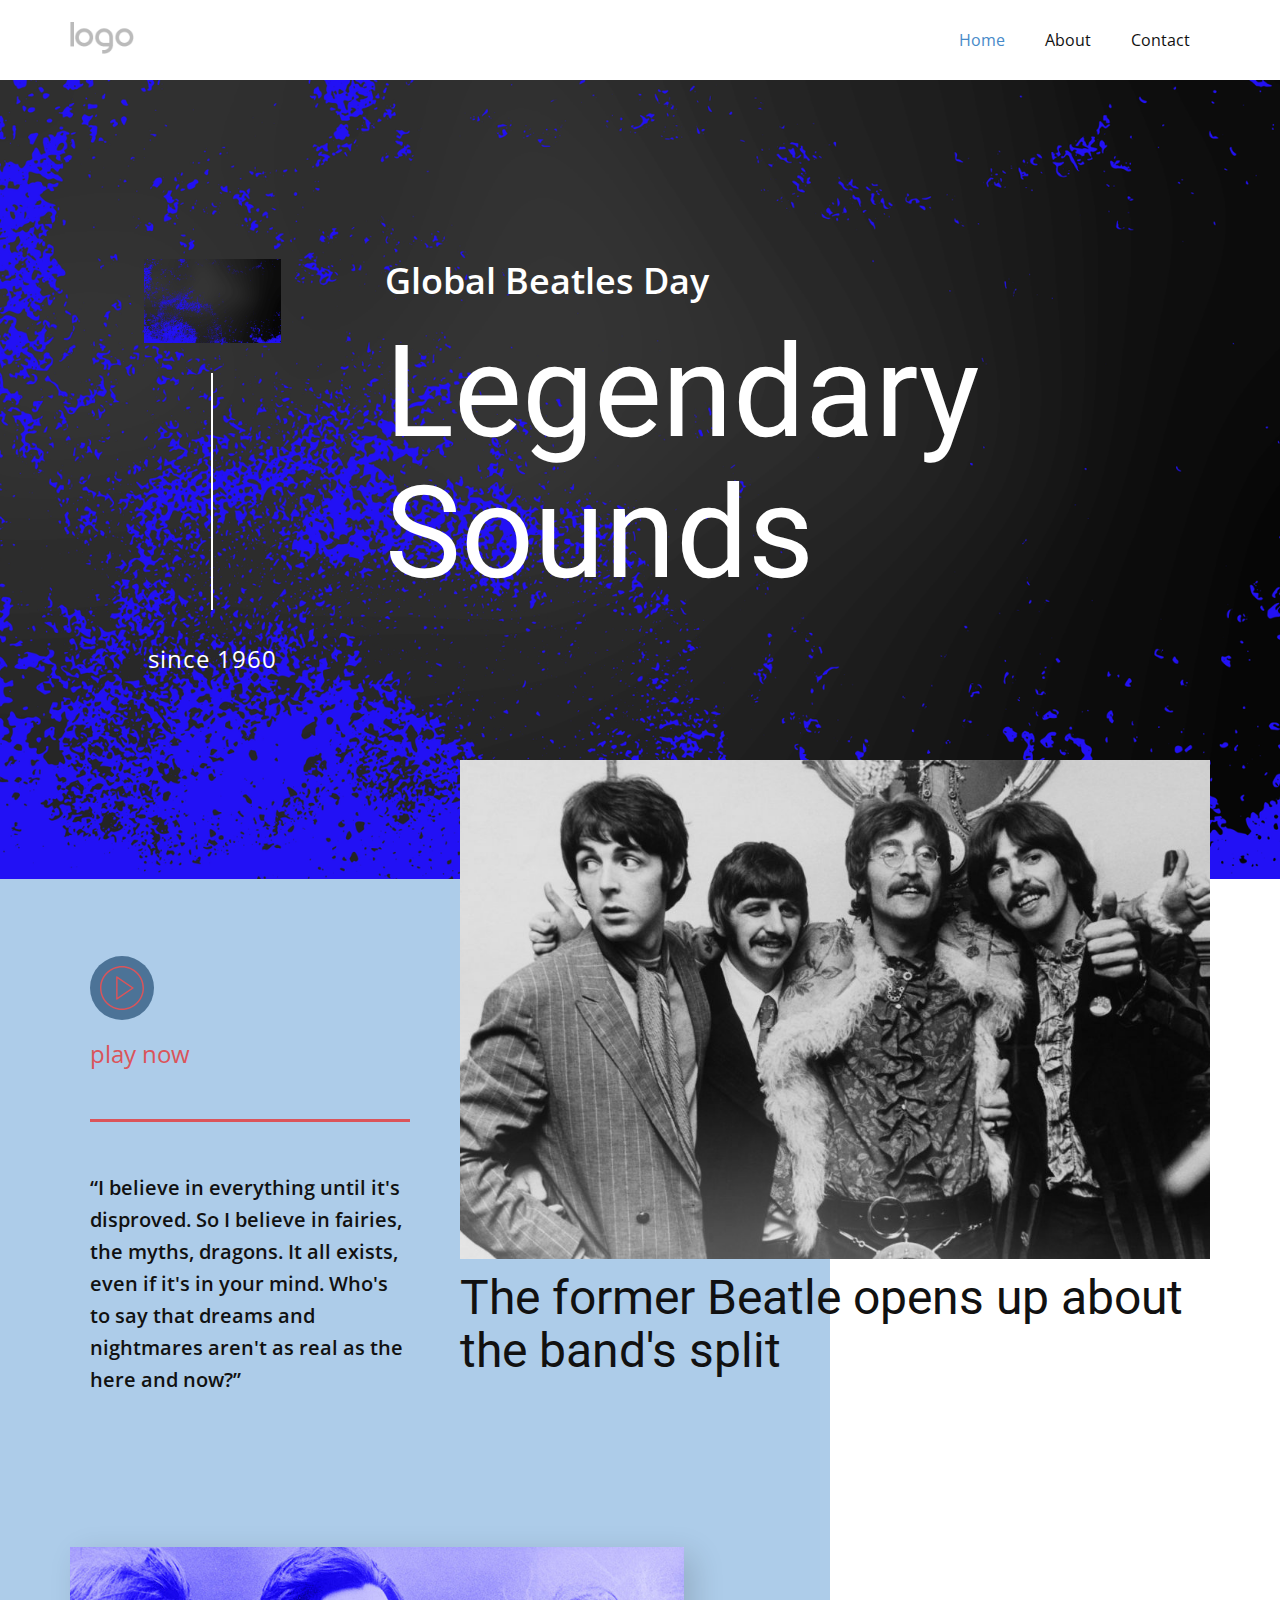
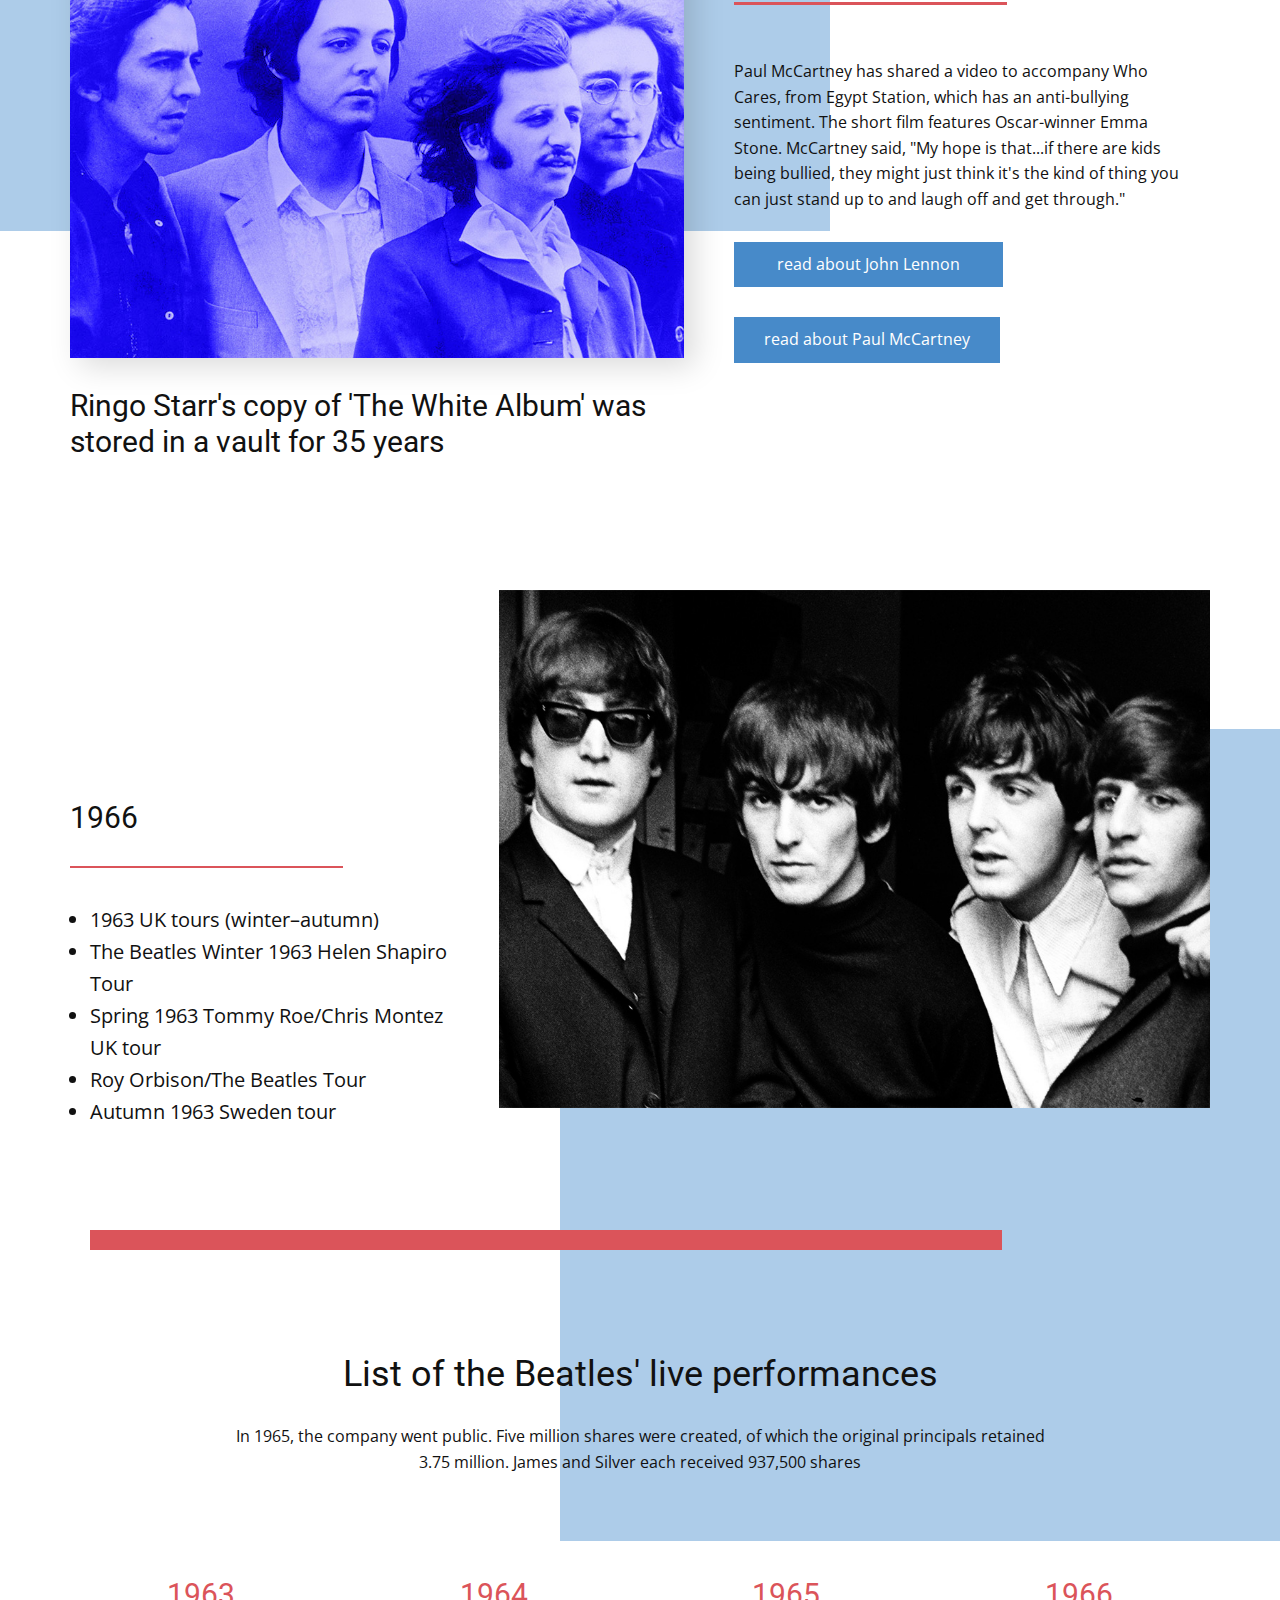
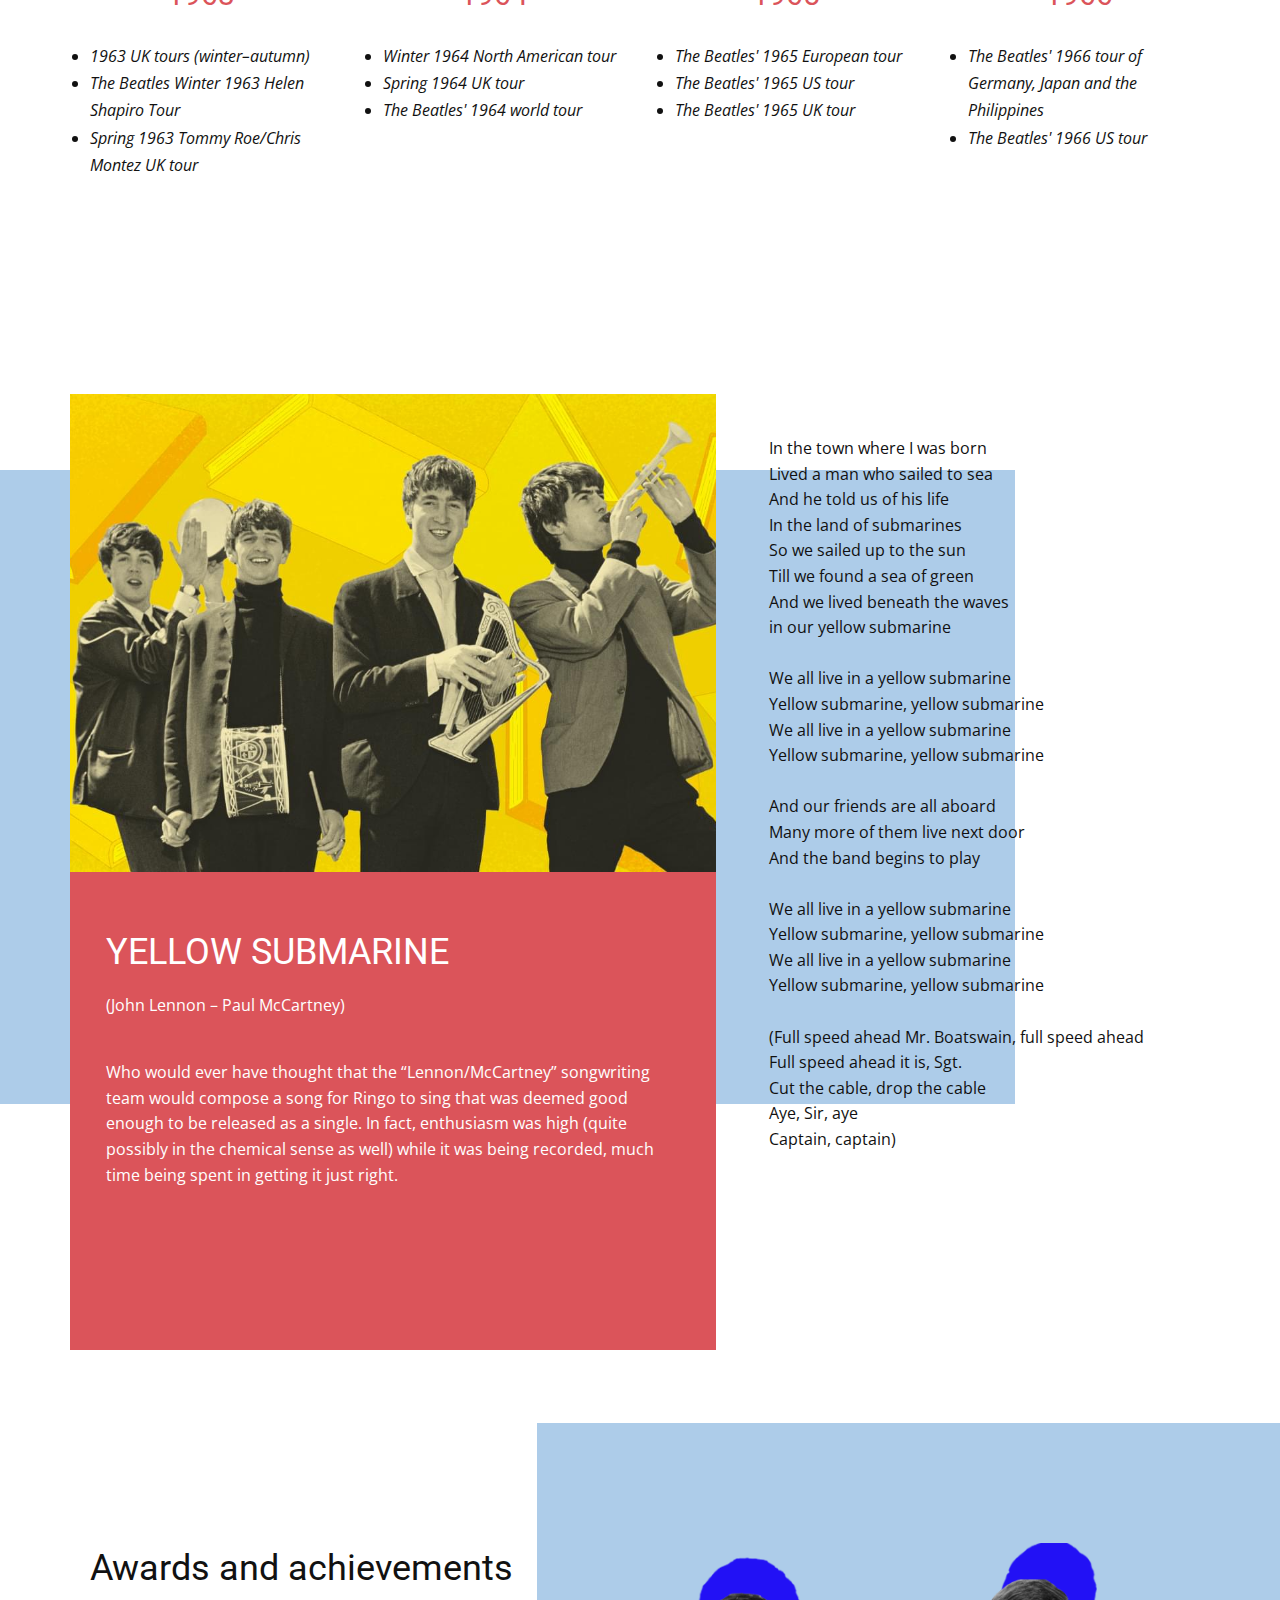
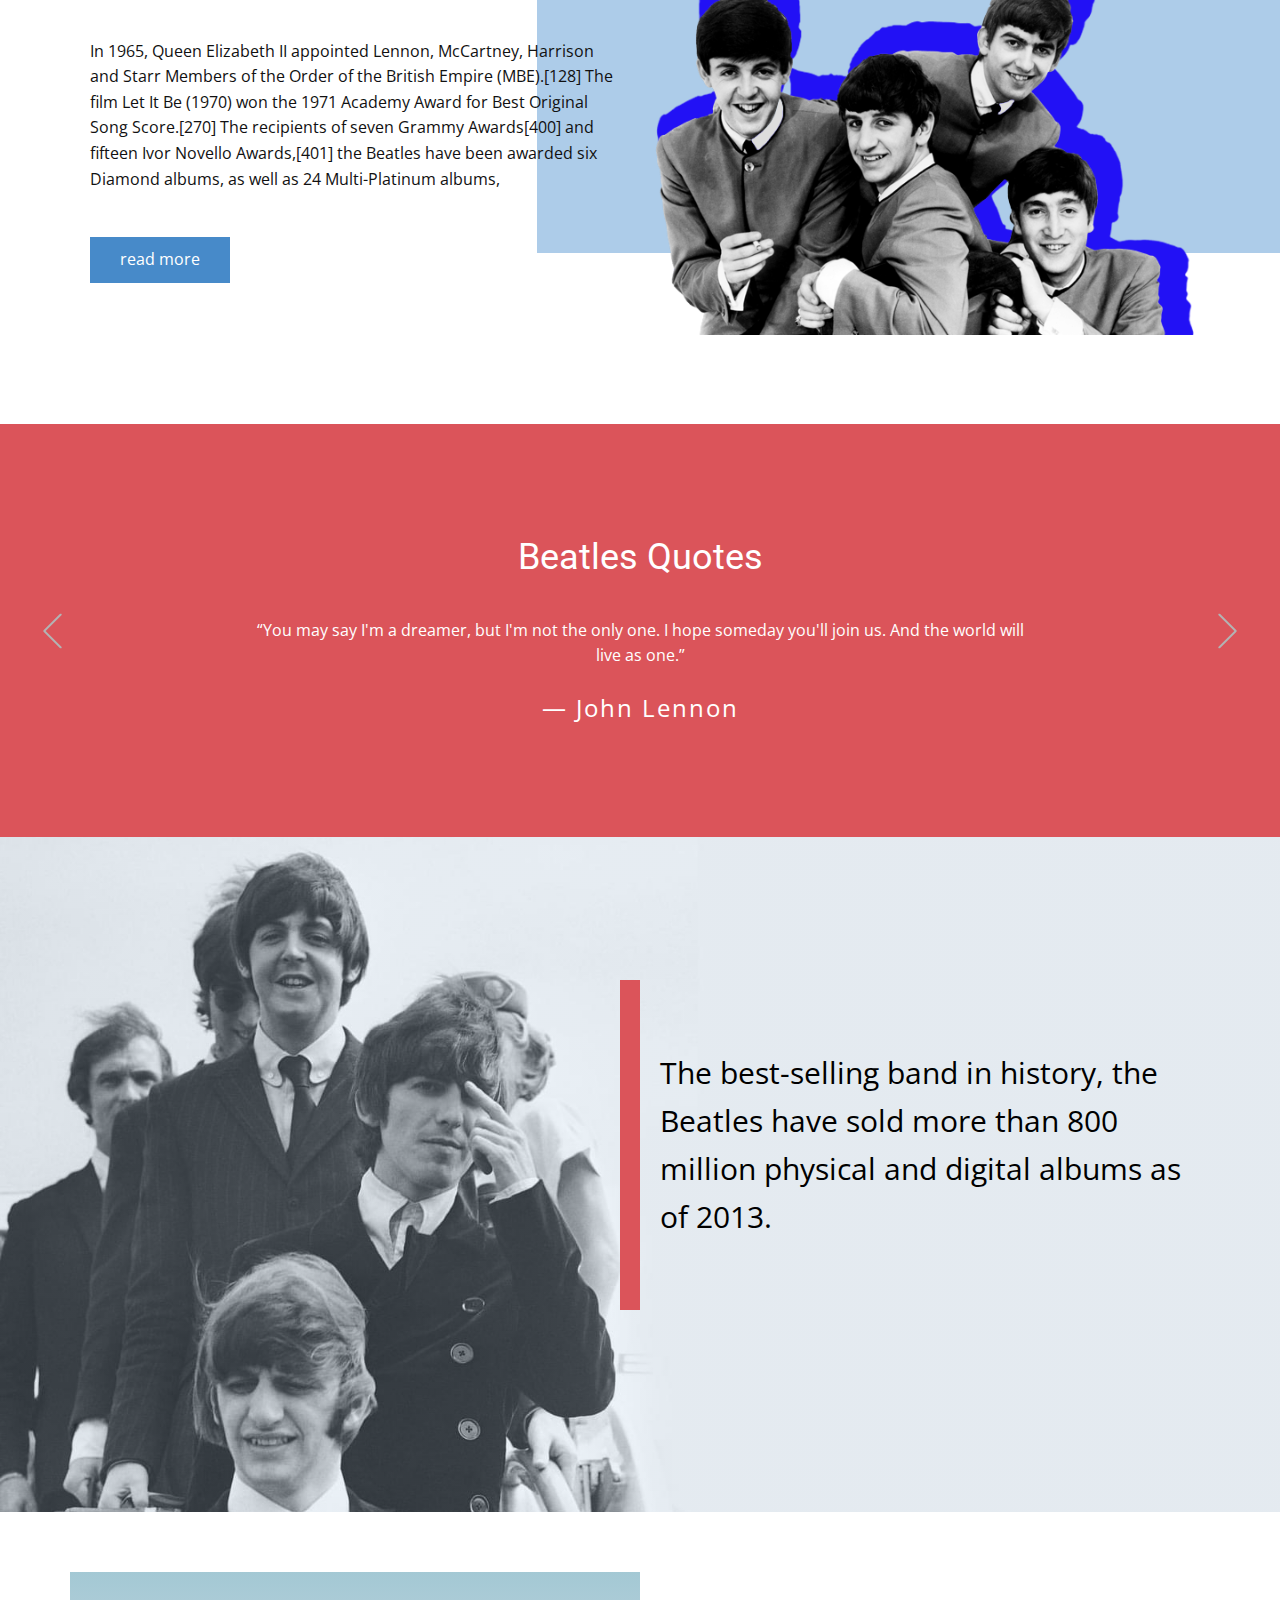
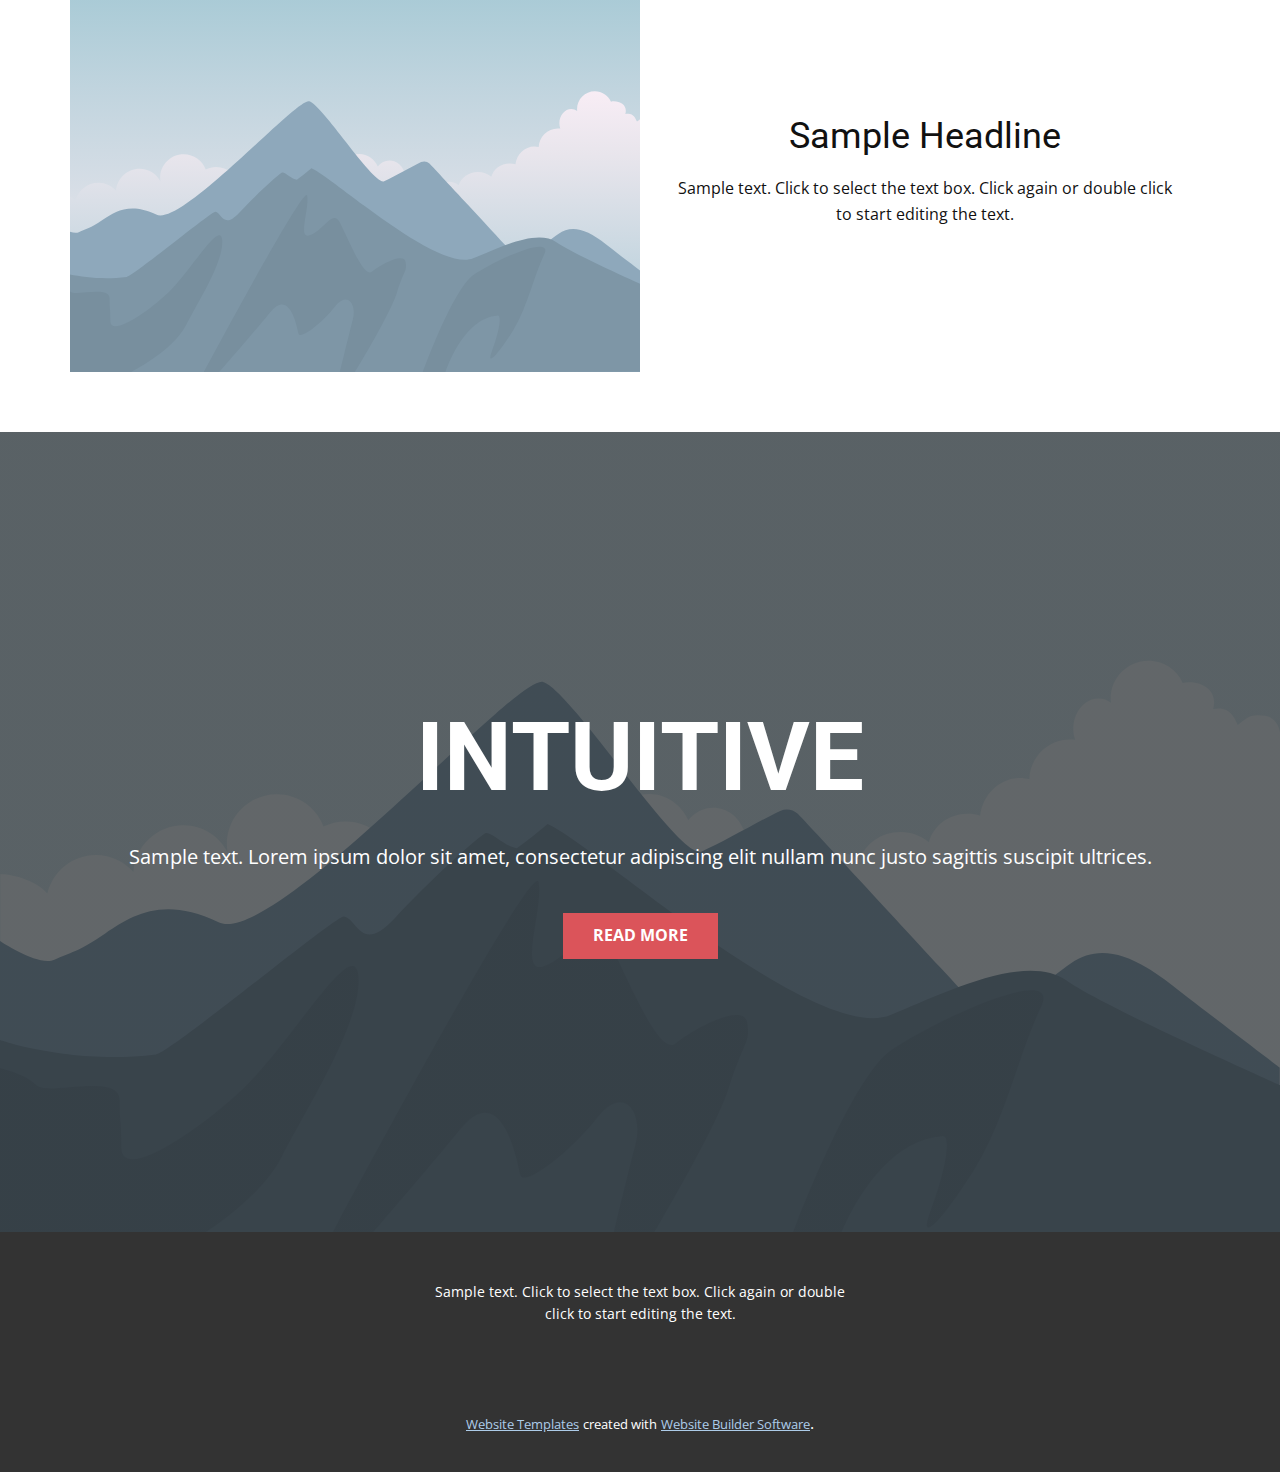
<file: Home.html>
<!DOCTYPE html>
<html style="font-size: 16px;">
  <head>
    <meta name="viewport" content="width=device-width, initial-scale=1.0">
    <meta charset="utf-8">
    <meta name="keywords" content="Legendary Sounds, The former Beatle opens up about the band's split, List of the Beatles' live performances, YELLOW SUBMARINE, Awards and achievements, Beatles Quotes, Beatles Quotes, Beatles Quotes, INTUITIVE">
    <meta name="description" content="">
    <meta name="page_type" content="np-template-header-footer-from-plugin">
    <title>Home</title>
    <link rel="stylesheet" href="nicepage.css" media="screen">
<link rel="stylesheet" href="Home.css" media="screen">
    <script class="u-script" type="text/javascript" src="jquery.js" defer=""></script>
    <script class="u-script" type="text/javascript" src="nicepage.js" defer=""></script>
    <meta name="generator" content="Nicepage 3.22.0, nicepage.com">
    
    
    
    <link id="u-theme-google-font" rel="stylesheet" href="https://fonts.googleapis.com/css?family=Roboto:100,100i,300,300i,400,400i,500,500i,700,700i,900,900i|Open+Sans:300,300i,400,400i,600,600i,700,700i,800,800i">
    
    
    
    
    
    
    
    
    
    
    
    
    <script type="application/ld+json">{
		"@context": "http://schema.org",
		"@type": "Organization",
		"name": "",
		"logo": "images/default-logo.png"
}</script>
    <meta name="theme-color" content="#478ac9">
    <meta property="og:title" content="Home">
    <meta property="og:type" content="website">
  </head>
  <body data-home-page="Home.html" data-home-page-title="Home" class="u-body"><header class="u-clearfix u-header u-header" id="sec-a823"><div class="u-clearfix u-sheet u-valign-middle u-sheet-1">
        <a href="https://nicepage.com" class="u-image u-logo u-image-1">
          <img src="images/default-logo.png" class="u-logo-image u-logo-image-1">
        </a>
        <nav class="u-menu u-menu-dropdown u-offcanvas u-menu-1">
          <div class="menu-collapse" style="font-size: 1rem; letter-spacing: 0px;">
            <a class="u-button-style u-custom-left-right-menu-spacing u-custom-padding-bottom u-custom-top-bottom-menu-spacing u-nav-link u-text-active-palette-1-base u-text-hover-palette-2-base" href="#">
              <svg><use xmlns:xlink="http://www.w3.org/1999/xlink" xlink:href="#menu-hamburger"></use></svg>
              <svg version="1.1" xmlns="http://www.w3.org/2000/svg" xmlns:xlink="http://www.w3.org/1999/xlink"><defs><symbol id="menu-hamburger" viewBox="0 0 16 16" style="width: 16px; height: 16px;"><rect y="1" width="16" height="2"></rect><rect y="7" width="16" height="2"></rect><rect y="13" width="16" height="2"></rect>
</symbol>
</defs></svg>
            </a>
          </div>
          <div class="u-nav-container">
            <ul class="u-nav u-unstyled u-nav-1"><li class="u-nav-item"><a class="u-button-style u-nav-link u-text-active-palette-1-base u-text-hover-palette-2-base" href="Home.html" style="padding: 10px 20px;">Home</a>
</li><li class="u-nav-item"><a class="u-button-style u-nav-link u-text-active-palette-1-base u-text-hover-palette-2-base" href="About.html" style="padding: 10px 20px;">About</a>
</li><li class="u-nav-item"><a class="u-button-style u-nav-link u-text-active-palette-1-base u-text-hover-palette-2-base" href="Contact.html" style="padding: 10px 20px;">Contact</a>
</li></ul>
          </div>
          <div class="u-nav-container-collapse">
            <div class="u-black u-container-style u-inner-container-layout u-opacity u-opacity-95 u-sidenav">
              <div class="u-sidenav-overflow">
                <div class="u-menu-close"></div>
                <ul class="u-align-center u-nav u-popupmenu-items u-unstyled u-nav-2"><li class="u-nav-item"><a class="u-button-style u-nav-link" href="Home.html">Home</a>
</li><li class="u-nav-item"><a class="u-button-style u-nav-link" href="About.html">About</a>
</li><li class="u-nav-item"><a class="u-button-style u-nav-link" href="Contact.html">Contact</a>
</li></ul>
              </div>
            </div>
            <div class="u-black u-menu-overlay u-opacity u-opacity-70"></div>
          </div>
        </nav>
      </div></header>
    <section class="u-clearfix u-expand-resize u-image u-section-1" id="carousel_3031">
      <div class="u-clearfix u-sheet u-sheet-1">
        <div class="u-clearfix u-expanded-width u-layout-wrap u-layout-wrap-1">
          <div class="u-layout">
            <div class="u-layout-row">
              <div class="u-align-center-lg u-align-center-md u-align-center-xl u-container-style u-layout-cell u-left-cell u-size-15 u-layout-cell-1">
                <div class="u-container-layout u-valign-top u-container-layout-1">
                  <img src="images/g.png?rand=d8c3" alt="" class="u-image u-image-contain u-image-default u-image-1" data-image-width="2000" data-image-height="900">
                  <div class="u-border-2 u-border-white u-line u-line-vertical u-line-1"></div>
                  <p class="u-align-center-sm u-align-center-xs u-text u-text-body-alt-color u-text-1">since 1960</p>
                </div>
              </div>
              <div class="u-align-center-sm u-align-center-xs u-container-style u-layout-cell u-right-cell u-size-45 u-layout-cell-2">
                <div class="u-container-layout u-valign-top u-container-layout-2">
                  <h3 class="u-custom-font u-text u-text-body-alt-color u-text-font u-text-2">Global Beatles Day</h3>
                  <h1 class="u-text u-text-body-alt-color u-title u-text-3">Legendary Sounds</h1>
                </div>
              </div>
            </div>
          </div>
        </div>
      </div>
    </section>
    <section class="u-clearfix u-section-2" id="carousel_eca8">
      <div class="u-expanded-height u-palette-1-light-2 u-shape u-shape-rectangle u-shape-1"></div>
      <div class="u-clearfix u-sheet u-sheet-1">
        <div class="u-clearfix u-expanded-width u-gutter-30 u-layout-wrap u-layout-wrap-1">
          <div class="u-layout">
            <div class="u-layout-row">
              <div class="u-size-20 u-size-60-md">
                <div class="u-layout-col">
                  <div class="u-container-style u-hidden-md u-hidden-sm u-hidden-xs u-layout-cell u-left-cell u-size-40 u-layout-cell-1">
                    <div class="u-container-layout"></div>
                  </div>
                  <div class="u-align-left-md u-align-left-sm u-align-left-xs u-container-style u-layout-cell u-left-cell u-size-20 u-layout-cell-2">
                    <div class="u-container-layout u-valign-middle-md u-valign-middle-sm u-valign-top-xl u-container-layout-2"><span class="u-icon u-icon-circle u-palette-1-dark-1 u-spacing-10 u-text-palette-2-base u-icon-1"><svg class="u-svg-link" preserveAspectRatio="xMidYMin slice" viewBox="0 0 60 60"><use xmlns:xlink="http://www.w3.org/1999/xlink" xlink:href="#svg-56d7"></use></svg><svg xmlns="http://www.w3.org/2000/svg" xmlns:xlink="http://www.w3.org/1999/xlink" version="1.1" id="svg-56d7" x="0px" y="0px" viewBox="0 0 60 60" style="enable-background:new 0 0 60 60;" xml:space="preserve" class="u-svg-content"><g><path d="M45.563,29.174l-22-15c-0.307-0.208-0.703-0.231-1.031-0.058C22.205,14.289,22,14.629,22,15v30   c0,0.371,0.205,0.711,0.533,0.884C22.679,45.962,22.84,46,23,46c0.197,0,0.394-0.059,0.563-0.174l22-15   C45.836,30.64,46,30.331,46,30S45.836,29.36,45.563,29.174z M24,43.107V16.893L43.225,30L24,43.107z"></path><path d="M30,0C13.458,0,0,13.458,0,30s13.458,30,30,30s30-13.458,30-30S46.542,0,30,0z M30,58C14.561,58,2,45.439,2,30   S14.561,2,30,2s28,12.561,28,28S45.439,58,30,58z"></path>
</g><g></g><g></g><g></g><g></g><g></g><g></g><g></g><g></g><g></g><g></g><g></g><g></g><g></g><g></g><g></g></svg></span>
                      <h3 class="u-custom-font u-text u-text-font u-text-palette-2-base u-text-1">play now</h3>
                      <div class="u-border-3 u-border-palette-2-base u-line u-line-horizontal u-line-1"></div>
                      <p class="u-text u-text-2">“I believe in everything until it's disproved. So I believe in fairies, the myths, dragons. It all exists, even if it's in your mind. Who's to say that dreams and nightmares aren't as real as the here and now?” </p>
                    </div>
                  </div>
                </div>
              </div>
              <div class="u-size-40 u-size-60-md">
                <div class="u-layout-row">
                  <div class="u-container-style u-expand-resize u-layout-cell u-right-cell u-size-60 u-layout-cell-3">
                    <div class="u-container-layout">
                      <img src="images/Untitled6.jpg" alt="" class="u-expanded-width u-image u-image-default u-image-1">
                      <h1 class="u-text u-text-3">The former Beatle opens up about the band's split</h1>
                    </div>
                  </div>
                </div>
              </div>
            </div>
          </div>
        </div>
      </div>
    </section>
    <section class="u-clearfix u-section-3" id="carousel_f665">
      <div class="u-palette-1-light-2 u-shape u-shape-rectangle u-shape-1"></div>
      <div class="u-clearfix u-sheet u-sheet-1">
        <div class="u-clearfix u-expanded-width u-gutter-30 u-layout-wrap u-layout-wrap-1">
          <div class="u-layout">
            <div class="u-layout-row">
              <div class="u-container-style u-layout-cell u-left-cell u-size-33 u-layout-cell-1">
                <div class="u-container-layout">
                  <img src="images/fv.jpg" alt="" class="u-expanded-width u-image u-image-default u-image-1">
                  <h3 class="u-text u-text-1">Ringo Starr's copy of 'The White Album' was stored in a vault for 35 years</h3>
                </div>
              </div>
              <div class="u-container-style u-layout-cell u-right-cell u-size-27 u-layout-cell-2">
                <div class="u-container-layout u-container-layout-2">
                  <div class="u-border-3 u-border-palette-2-base u-line u-line-horizontal u-line-1"></div>
                  <p class="u-text u-text-2">Paul McCartney has shared a video to accompany Who Cares, from Egypt Station, which has an anti-bullying sentiment. The short film features Oscar-winner Emma Stone. McCartney said, "My hope is that...if there are kids being
                                    bullied, they might just think it's the kind of thing you can just stand up to and laugh off and get through."</p>
                  <a href="https://nicepage.com/c/food-restaurant-website-templates" class="u-border-active-palette-2-base u-border-hover-palette-2-base u-btn u-button-style u-btn-1">read about&nbsp;John Lennon</a>
                  <a href="https://nicepage.com/k/auto-mechanic-html-templates" class="u-border-active-palette-2-base u-border-hover-palette-2-base u-btn u-button-style u-btn-2">read about&nbsp;Paul McCartney</a>
                </div>
              </div>
            </div>
          </div>
        </div>
      </div>
    </section>
    <section class="u-clearfix u-section-4" id="carousel_dcd9">
      <div class="u-expanded-height u-palette-1-light-2 u-shape u-shape-rectangle u-shape-1"></div>
      <div class="u-clearfix u-sheet u-sheet-1">
        <div class="u-clearfix u-expanded-width u-gutter-30 u-layout-wrap u-layout-wrap-1">
          <div class="u-gutter-0 u-layout">
            <div class="u-layout-row">
              <div class="u-size-22 u-size-60-md">
                <div class="u-layout-col">
                  <div class="u-container-style u-hidden-md u-hidden-sm u-hidden-xs u-layout-cell u-left-cell u-size-20 u-layout-cell-1">
                    <div class="u-container-layout u-container-layout-1"></div>
                  </div>
                  <div class="u-container-style u-layout-cell u-left-cell u-size-40 u-layout-cell-2">
                    <div class="u-container-layout u-valign-middle-sm u-valign-middle-xs u-container-layout-2">
                      <h3 class="u-text u-text-1">1966</h3>
                      <div class="u-border-2 u-border-palette-2-base u-line u-line-horizontal u-line-1"></div>
                      <ul class="u-text u-text-2">
                        <li>1963 UK tours (winter–autumn) </li>
                        <li>The Beatles Winter 1963 Helen Shapiro Tour </li>
                        <li>Spring 1963 Tommy Roe/Chris Montez UK tour </li>
                        <li>Roy Orbison/The Beatles Tour </li>
                        <li>Autumn 1963 Sweden tour</li>
                      </ul>
                    </div>
                  </div>
                </div>
              </div>
              <div class="u-size-38 u-size-60-md">
                <div class="u-layout-row">
                  <div class="u-container-style u-expand-resize u-layout-cell u-right-cell u-size-60 u-layout-cell-3">
                    <div class="u-container-layout u-container-layout-3">
                      <img class="u-expanded-width u-image u-image-1" src="images/b1.jpg">
                    </div>
                  </div>
                </div>
              </div>
            </div>
          </div>
        </div>
        <div class="u-border-20 u-border-palette-2-base u-line u-line-horizontal u-line-2"></div>
      </div>
    </section>
    <section class="u-clearfix u-section-5" id="carousel_998a">
      <div class="u-palette-1-light-2 u-shape u-shape-rectangle u-shape-1"></div>
      <div class="u-clearfix u-sheet u-sheet-1">
        <div class="u-align-center-md u-align-center-sm u-align-center-xl u-container-style u-expanded-width-md u-expanded-width-sm u-expanded-width-xs u-group u-group-1">
          <div class="u-container-layout u-valign-middle-lg u-valign-middle-md u-valign-middle-sm u-valign-middle-xl u-container-layout-1">
            <h2 class="u-align-center-lg u-align-center-xs u-text u-text-1">List of the Beatles' live performances</h2>
            <p class="u-align-center-lg u-align-center-xs u-text u-text-2">In 1965, the company went public. Five million shares were created, of which the original principals retained 3.75 million. James and Silver each received 937,500 shares</p>
          </div>
        </div>
        <div class="u-clearfix u-expanded-width u-gutter-30 u-layout-wrap u-layout-wrap-1">
          <div class="u-layout">
            <div class="u-layout-row">
              <div class="u-container-style u-layout-cell u-left-cell u-size-15 u-size-30-md u-layout-cell-1">
                <div class="u-container-layout" src="">
                  <h3 class="u-align-center u-text u-text-palette-2-base u-text-3">1963</h3>
                  <ul class="u-align-left u-text u-text-4">
                    <li>1963 UK tours (winter–autumn)</li>
                    <li>The Beatles Winter 1963 Helen Shapiro Tour&nbsp;</li>
                    <li>Spring 1963 Tommy Roe/Chris Montez UK tour<br>
                    </li>
                  </ul>
                </div>
              </div>
              <div class="u-container-style u-layout-cell u-size-15 u-size-30-md u-layout-cell-2">
                <div class="u-container-layout" src="">
                  <h3 class="u-align-center u-text u-text-palette-2-base u-text-5">1964</h3>
                  <ul class="u-align-left u-text u-text-6">
                    <li>Winter 1964 North American tour</li>
                    <li>Spring 1964 UK tour&nbsp;</li>
                    <li>The Beatles' 1964 world tour<br>
                    </li>
                  </ul>
                </div>
              </div>
              <div class="u-container-style u-layout-cell u-size-15 u-size-30-md u-layout-cell-3">
                <div class="u-container-layout" src="">
                  <h3 class="u-align-center u-text u-text-palette-2-base u-text-7">1965</h3>
                  <ul class="u-align-left u-text u-text-8">
                    <li>The Beatles' 1965 European tour</li>
                    <li>The Beatles' 1965 US tour&nbsp;</li>
                    <li>The Beatles' 1965 UK tour<br>
                    </li>
                  </ul>
                </div>
              </div>
              <div class="u-container-style u-layout-cell u-right-cell u-size-15 u-size-30-md u-layout-cell-4">
                <div class="u-container-layout" src="">
                  <h3 class="u-align-center u-text u-text-palette-2-base u-text-9">1966</h3>
                  <ul class="u-align-left u-text u-text-10">
                    <li>The Beatles' 1966 tour of Germany, Japan and the Philippines&nbsp;</li>
                    <li>The Beatles' 1966 US tour<br>
                    </li>
                  </ul>
                </div>
              </div>
            </div>
          </div>
        </div>
      </div>
    </section>
    <section class="u-clearfix u-section-6" id="carousel_9eb4">
      <div class="u-palette-1-light-2 u-shape u-shape-rectangle u-shape-1"></div>
      <div class="u-clearfix u-sheet u-sheet-1">
        <div class="u-clearfix u-expanded-width u-gutter-0 u-layout-wrap u-layout-wrap-1">
          <div class="u-gutter-0 u-layout">
            <div class="u-layout-row">
              <div class="u-size-34 u-size-60-md">
                <div class="u-layout-col">
                  <div class="u-container-style u-expand-resize u-image u-layout-cell u-left-cell u-size-20 u-image-1">
                    <div class="u-container-layout"></div>
                  </div>
                  <div class="u-align-center-md u-align-center-sm u-container-style u-layout-cell u-left-cell u-palette-2-base u-size-40 u-layout-cell-2">
                    <div class="u-container-layout u-valign-middle-lg u-valign-middle-sm u-container-layout-2">
                      <h2 class="u-text u-text-1">YELLOW SUBMARINE</h2>
                      <p class="u-text u-text-2">(John Lennon – Paul McCartney)</p>
                      <p class="u-text u-text-3">Who would ever have thought that the “Lennon/McCartney” songwriting team would compose a song for Ringo to sing that was deemed good enough to be released as a single. In fact, enthusiasm was high (quite possibly
                                            in the chemical sense as well) while it was being recorded, much time being spent in getting it just right. </p>
                    </div>
                  </div>
                </div>
              </div>
              <div class="u-size-26 u-size-60-md">
                <div class="u-layout-row">
                  <div class="u-align-center-md u-align-center-sm u-container-style u-layout-cell u-right-cell u-size-60 u-layout-cell-3">
                    <div class="u-container-layout u-container-layout-3">
                      <p class="u-text u-text-4">In the town where I was born <br>Lived a man who sailed to sea <br>And he told us of his life <br>In the land of submarines <br>So we sailed up to the sun <br>Till we found a sea of green <br>And we lived beneath the waves <br>in our yellow submarine <br>
                        <br>We all live in a yellow submarine <br>Yellow submarine, yellow submarine <br>We all live in a yellow submarine <br>Yellow submarine, yellow submarine <br>
                        <br>And our friends are all aboard <br>Many more of them live next door <br>And the band begins to play <br>
                        <br>We all live in a yellow submarine <br>Yellow submarine, yellow submarine <br>We all live in a yellow submarine <br>Yellow submarine, yellow submarine <br>
                        <br>(Full speed ahead Mr. Boatswain, full speed ahead <br>Full speed ahead it is, Sgt. <br>Cut the cable, drop the cable <br>Aye, Sir, aye <br>Captain, captain)&nbsp;
                      </p>
                    </div>
                  </div>
                </div>
              </div>
            </div>
          </div>
        </div>
      </div>
    </section>
    <section class="u-clearfix u-section-7" id="carousel_35e2">
      <div class="u-palette-1-light-2 u-shape u-shape-rectangle u-shape-1"></div>
      <div class="u-clearfix u-sheet u-sheet-1">
        <div class="u-clearfix u-layout-wrap u-layout-wrap-1">
          <div class="u-layout">
            <div class="u-layout-row">
              <div class="u-container-style u-layout-cell u-left-cell u-size-30 u-layout-cell-1">
                <div class="u-container-layout u-valign-middle-md u-valign-middle-xs u-container-layout-1">
                  <h2 class="u-text u-text-1">Awards and achievements</h2>
                  <p class="u-text u-text-2">In 1965, Queen Elizabeth II appointed Lennon, McCartney, Harrison and Starr Members of the Order of the British Empire (MBE).[128] The film Let It Be (1970) won the 1971 Academy Award for Best Original Song Score.[270]
                                    The recipients of seven Grammy Awards[400] and fifteen Ivor Novello Awards,[401] the Beatles have been awarded six Diamond albums, as well as 24 Multi-Platinum albums,&nbsp;</p>
                  <a href="https://en.wikipedia.org/wiki/The_Beatles" class="u-btn u-button-style u-btn-1" title="read more" target="_blank">read more</a>
                </div>
              </div>
              <div class="u-container-style u-expand-resize u-layout-cell u-right-cell u-size-30 u-layout-cell-2">
                <div class="u-container-layout">
                  <img class="u-expanded-width u-image u-image-contain u-image-1" src="images/Beatles2.png">
                </div>
              </div>
            </div>
          </div>
        </div>
      </div>
    </section>
    <section id="carousel_c6b3" class="u-carousel u-slide u-block-cfc6-1" data-u-ride="carousel" data-interval="5000">
      <ol class="u-absolute-hcenter u-carousel-indicators u-hidden u-block-cfc6-2">
        <li data-u-target="#carousel_c6b3" data-u-slide-to="0" class="u-active u-grey-30"></li>
        <li data-u-target="#carousel_c6b3" class="u-grey-30" data-u-slide-to="1"></li>
        <li data-u-target="#carousel_c6b3" class="u-grey-30" data-u-slide-to="2"></li>
      </ol>
      <div class="u-carousel-inner" role="listbox">
        <div class="u-active u-carousel-item u-clearfix u-palette-2-base u-section-8-1">
          <div class="u-clearfix u-sheet u-sheet-1">
            <div class="u-align-center-lg u-container-style u-group u-group-1">
              <div class="u-container-layout u-valign-middle u-container-layout-1">
                <h2 class="u-align-center-md u-align-center-sm u-align-center-xl u-align-center-xs u-text u-text-1">Beatles Quotes</h2>
                <p class="u-align-center-md u-align-center-sm u-align-center-xl u-align-center-xs u-text u-text-2">“You may say I'm a dreamer, but I'm not the only one. I hope someday you'll join us. And the world will live as one.” </p>
                <h4 class="u-align-center-md u-align-center-sm u-align-center-xl u-align-center-xs u-custom-font u-text u-text-font u-text-3">― John Lennon</h4>
              </div>
            </div>
          </div>
        </div>
        <div class="u-carousel-item u-clearfix u-palette-2-base u-section-8-2">
          <div class="u-clearfix u-sheet u-sheet-1">
            <div class="u-align-center-lg u-container-style u-group u-group-1">
              <div class="u-container-layout u-valign-middle u-container-layout-1">
                <h2 class="u-align-center-md u-align-center-sm u-align-center-xl u-align-center-xs u-text u-text-1">Beatles Quotes</h2>
                <p class="u-align-center-md u-align-center-sm u-align-center-xl u-align-center-xs u-text u-text-2">“A dream you dream alone is only a dream. A dream you dream together is reality.” </p>
                <h4 class="u-align-center-md u-align-center-sm u-align-center-xl u-align-center-xs u-custom-font u-text u-text-font u-text-3">― John Lennon</h4>
              </div>
            </div>
          </div>
        </div>
        <div class="u-carousel-item u-clearfix u-palette-2-base u-section-8-3">
          <div class="u-clearfix u-sheet u-sheet-1">
            <div class="u-align-center-lg u-container-style u-group u-group-1">
              <div class="u-container-layout u-valign-middle u-container-layout-1">
                <h2 class="u-align-center-md u-align-center-sm u-align-center-xl u-align-center-xs u-text u-text-1">Beatles Quotes</h2>
                <p class="u-align-center-md u-align-center-sm u-align-center-xl u-align-center-xs u-text u-text-2">“Limitless undying love which shines around me like a million suns it calls me on and on across the universe.” </p>
                <h4 class="u-align-center-md u-align-center-sm u-align-center-xl u-align-center-xs u-custom-font u-text u-text-font u-text-3">― John Lennon</h4>
              </div>
            </div>
          </div>
        </div>
      </div>
      <a class="u-absolute-vcenter u-carousel-control u-carousel-control-prev u-text-grey-30 u-block-cfc6-3" href="#carousel_c6b3" role="button" data-u-slide="prev">
        <span aria-hidden="true">
          <svg viewBox="0 0 477.175 477.175"><path d="M145.188,238.575l215.5-215.5c5.3-5.3,5.3-13.8,0-19.1s-13.8-5.3-19.1,0l-225.1,225.1c-5.3,5.3-5.3,13.8,0,19.1l225.1,225
                    c2.6,2.6,6.1,4,9.5,4s6.9-1.3,9.5-4c5.3-5.3,5.3-13.8,0-19.1L145.188,238.575z"></path></svg>
        </span>
        <span class="sr-only">Previous</span>
      </a>
      <a class="u-absolute-vcenter u-carousel-control u-carousel-control-next u-text-grey-30 u-block-cfc6-4" href="#carousel_c6b3" role="button" data-u-slide="next">
        <span aria-hidden="true">
          <svg viewBox="0 0 477.175 477.175"><path d="M360.731,229.075l-225.1-225.1c-5.3-5.3-13.8-5.3-19.1,0s-5.3,13.8,0,19.1l215.5,215.5l-215.5,215.5
                    c-5.3,5.3-5.3,13.8,0,19.1c2.6,2.6,6.1,4,9.5,4c3.4,0,6.9-1.3,9.5-4l225.1-225.1C365.931,242.875,365.931,234.275,360.731,229.075z"></path></svg>
        </span>
        <span class="sr-only">Next</span>
      </a>
    </section>
    <section class="u-clearfix u-image u-shading u-section-9" id="carousel_b85b">
      <div class="u-clearfix u-sheet u-sheet-1">
        <div class="u-expanded-width-xs u-opacity u-opacity-75 u-shape u-shape-rectangle u-white u-shape-1"></div>
        <div class="u-align-left-lg u-container-style u-expanded-width-xs u-group u-group-1">
          <div class="u-container-layout u-valign-middle-lg u-valign-middle-md u-valign-middle-xl u-valign-middle-xs u-container-layout-1">
            <p class="u-text u-text-black u-text-1">The best-selling band in history, the Beatles have sold more than 800 million physical and digital albums as of 2013.</p>
          </div>
        </div>
        <div class="u-expanded-width-xs u-hidden-sm u-hidden-xs u-palette-2-base u-shape u-shape-rectangle u-shape-2"></div>
      </div>
    </section>
    <section class="u-clearfix u-section-10" id="sec-921b">
      <div class="u-clearfix u-sheet u-sheet-1">
        <div class="u-clearfix u-expanded-width u-layout-wrap u-layout-wrap-1">
          <div class="u-layout">
            <div class="u-layout-row">
              <div class="u-container-style u-image u-layout-cell u-size-30 u-image-1" data-image-width="400" data-image-height="265">
                <div class="u-container-layout u-container-layout-1"></div>
              </div>
              <div class="u-align-center u-container-style u-layout-cell u-size-30 u-layout-cell-2">
                <div class="u-container-layout u-valign-middle u-container-layout-2">
                  <h2 class="u-text u-text-default u-text-1">Sample Headline</h2>
                  <p class="u-text u-text-default u-text-2">Sample text. Click to select the text box. Click again or double click to start editing the text.</p>
                </div>
              </div>
            </div>
          </div>
        </div>
      </div>
    </section>
    <section class="u-align-center u-clearfix u-image u-shading u-section-11" src="" data-image-width="256" data-image-height="256" id="sec-747e">
      <div class="u-clearfix u-sheet u-valign-middle u-sheet-1">
        <h1 class="u-text u-text-default u-title u-text-1">INTUITIVE</h1>
        <p class="u-large-text u-text u-text-default u-text-variant u-text-2">Sample text. Lorem ipsum dolor sit amet, consectetur adipiscing elit nullam nunc justo sagittis suscipit ultrices.</p>
        <a href="#" class="u-btn u-button-style u-palette-2-base u-btn-1">Read More</a>
      </div>
    </section>
    
    
    <footer class="u-align-center u-clearfix u-footer u-grey-80 u-footer" id="sec-0a78"><div class="u-clearfix u-sheet u-sheet-1">
        <p class="u-small-text u-text u-text-variant u-text-1">Sample text. Click to select the text box. Click again or double click to start editing the text.</p>
      </div></footer>
    <section class="u-backlink u-clearfix u-grey-80">
      <a class="u-link" href="https://nicepage.com/website-templates" target="_blank">
        <span>Website Templates</span>
      </a>
      <p class="u-text">
        <span>created with</span>
      </p>
      <a class="u-link" href="https://nicepage.com/" target="_blank">
        <span>Website Builder Software</span>
      </a>. 
    </section>
  </body>
</html>
</file>
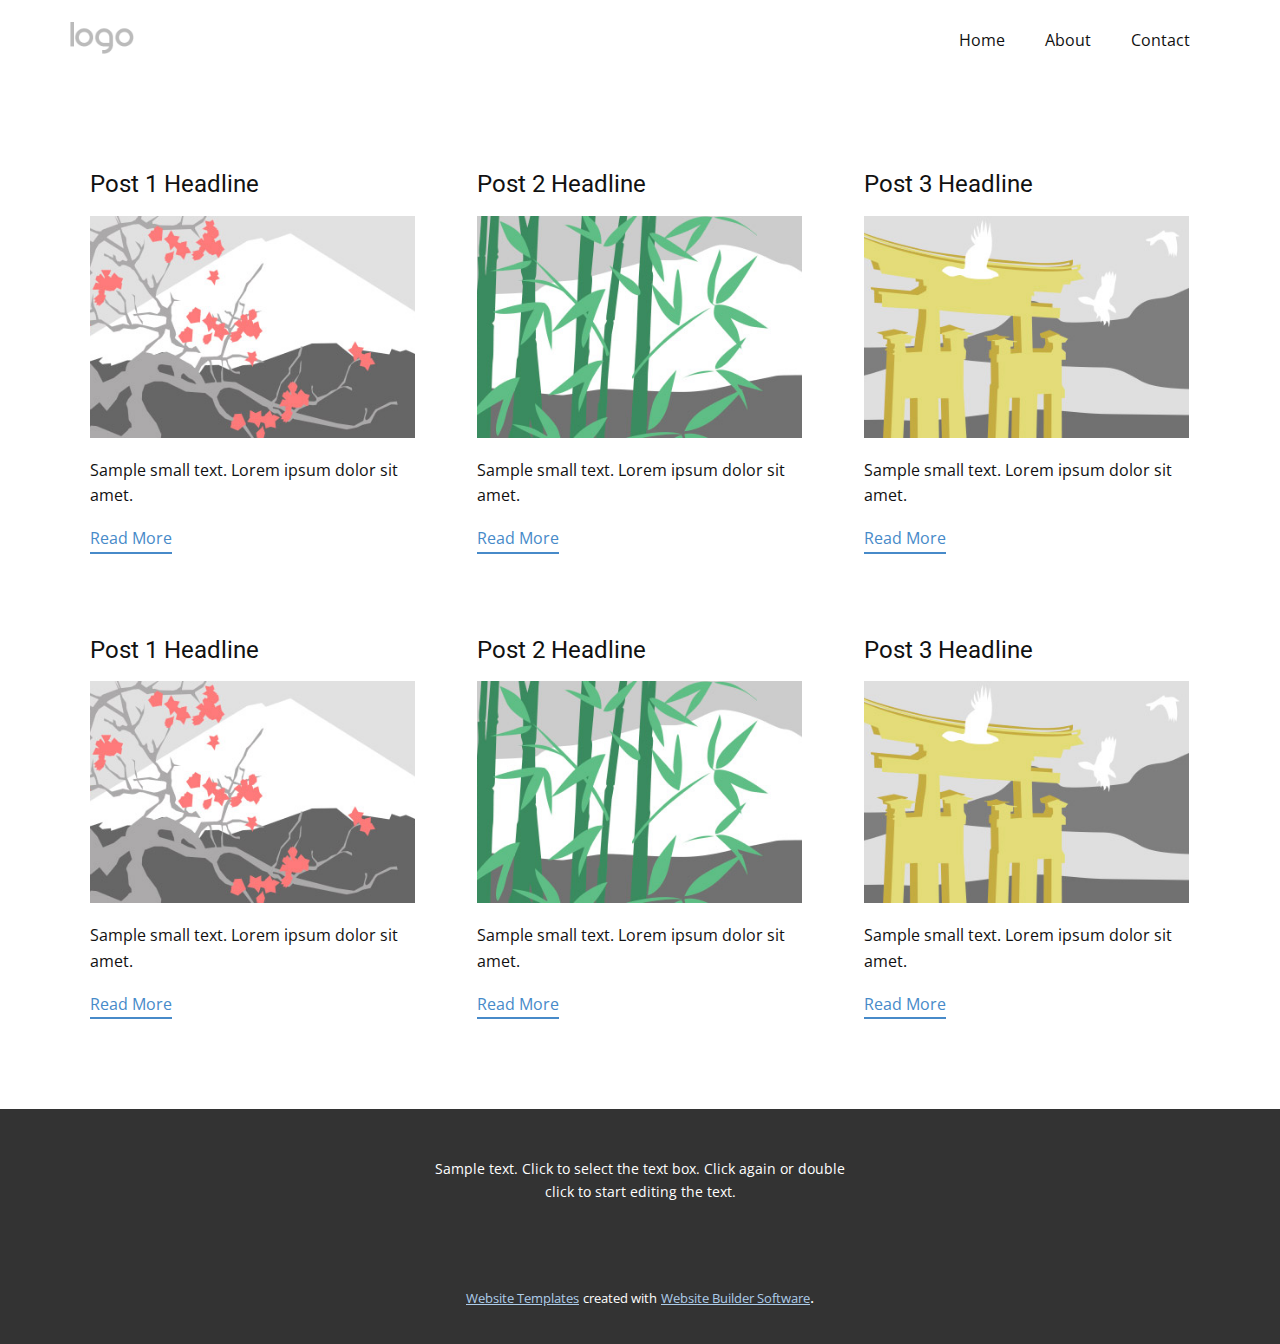
<file: blog/blog.html>
<html style="font-size: 16px;"><head>
    <meta name="viewport" content="width=device-width, initial-scale=1.0">
    <meta charset="utf-8">
    <meta name="keywords" content="">
    <meta name="description" content="">
    <meta name="page_type" content="np-template-header-footer-from-plugin">
    <title>Blog Template</title>
    <link rel="stylesheet" href="../nicepage.css" media="screen">
<link rel="stylesheet" href="../Blog-Template.css" media="screen">
    <script class="u-script" type="text/javascript" src="../jquery.js" defer=""></script>
    <script class="u-script" type="text/javascript" src="../nicepage.js" defer=""></script>
    <meta name="generator" content="Nicepage 3.22.0, nicepage.com">
    <link id="u-theme-google-font" rel="stylesheet" href="https://fonts.googleapis.com/css?family=Roboto:100,100i,300,300i,400,400i,500,500i,700,700i,900,900i|Open+Sans:300,300i,400,400i,600,600i,700,700i,800,800i">
    
    
    <script type="application/ld+json">{
		"@context": "http://schema.org",
		"@type": "Organization",
		"name": "",
		"logo": "images/default-logo.png"
}</script>
    <meta name="theme-color" content="#478ac9">
  </head>
  <body class="u-body"><header class="u-clearfix u-header u-header" id="sec-a823"><div class="u-clearfix u-sheet u-valign-middle u-sheet-1">
        <a href="https://nicepage.com" class="u-image u-logo u-image-1">
          <img src="../images/default-logo.png" class="u-logo-image u-logo-image-1">
        </a>
        <nav class="u-menu u-menu-dropdown u-offcanvas u-menu-1">
          <div class="menu-collapse" style="font-size: 1rem; letter-spacing: 0px;">
            <a class="u-button-style u-custom-left-right-menu-spacing u-custom-padding-bottom u-custom-top-bottom-menu-spacing u-nav-link u-text-active-palette-1-base u-text-hover-palette-2-base" href="#">
              <svg><use xmlns:xlink="http://www.w3.org/1999/xlink" xlink:href="#menu-hamburger"></use></svg>
              <svg version="1.1" xmlns="http://www.w3.org/2000/svg" xmlns:xlink="http://www.w3.org/1999/xlink"><defs><symbol id="menu-hamburger" viewBox="0 0 16 16" style="width: 16px; height: 16px;"><rect y="1" width="16" height="2"></rect><rect y="7" width="16" height="2"></rect><rect y="13" width="16" height="2"></rect>
</symbol>
</defs></svg>
            </a>
          </div>
          <div class="u-nav-container">
            <ul class="u-nav u-unstyled u-nav-1"><li class="u-nav-item"><a class="u-button-style u-nav-link u-text-active-palette-1-base u-text-hover-palette-2-base" href="../Home.html" style="padding: 10px 20px;">Home</a>
</li><li class="u-nav-item"><a class="u-button-style u-nav-link u-text-active-palette-1-base u-text-hover-palette-2-base" href="../About.html" style="padding: 10px 20px;">About</a>
</li><li class="u-nav-item"><a class="u-button-style u-nav-link u-text-active-palette-1-base u-text-hover-palette-2-base" href="../Contact.html" style="padding: 10px 20px;">Contact</a>
</li></ul>
          </div>
          <div class="u-nav-container-collapse">
            <div class="u-black u-container-style u-inner-container-layout u-opacity u-opacity-95 u-sidenav">
              <div class="u-sidenav-overflow">
                <div class="u-menu-close"></div>
                <ul class="u-align-center u-nav u-popupmenu-items u-unstyled u-nav-2"><li class="u-nav-item"><a class="u-button-style u-nav-link" href="../Home.html">Home</a>
</li><li class="u-nav-item"><a class="u-button-style u-nav-link" href="../About.html">About</a>
</li><li class="u-nav-item"><a class="u-button-style u-nav-link" href="../Contact.html">Contact</a>
</li></ul>
              </div>
            </div>
            <div class="u-black u-menu-overlay u-opacity u-opacity-70"></div>
          </div>
        </nav>
      </div></header>
    <section class="u-clearfix u-section-1" id="sec-d6dc">
      <div class="u-clearfix u-sheet u-valign-middle u-sheet-1"><!--blog--><!--blog_options_json--><!--{"type":"Recent","source":"","tags":"","count":""}--><!--/blog_options_json-->
        <div class="u-blog u-expanded-width u-repeater u-repeater-1"><!--blog_post-->
          <div class="u-blog-post u-container-style u-repeater-item u-white u-repeater-item-1">
            <div class="u-container-layout u-similar-container u-valign-top u-container-layout-1"><!--blog_post_header-->
              <h4 class="u-blog-control u-text u-text-1">
                <a class="u-post-header-link" href="../blog/post.html"><!--blog_post_header_content-->Post 1 Headline<!--/blog_post_header_content--></a>
              </h4><!--/blog_post_header--><!--blog_post_image-->
              <a class="u-post-header-link" href="../blog/post.html"><img alt="" class="u-blog-control u-expanded-width u-image u-image-default u-image-1" src="[data-uri]"></a><!--/blog_post_image--><!--blog_post_content-->
              <div class="u-blog-control u-post-content u-text u-text-2 fr-view">Sample small text. Lorem ipsum dolor sit amet.</div><!--/blog_post_content--><!--blog_post_readmore-->
              <a href="../blog/post.html" class="u-blog-control u-border-2 u-border-palette-1-base u-btn u-btn-rectangle u-button-style u-none u-btn-1"><!--blog_post_readmore_content-->Read More<!--/blog_post_readmore_content--></a><!--/blog_post_readmore-->
            </div>
          </div><div class="u-blog-post u-container-style u-repeater-item u-video-cover u-white">
            <div class="u-container-layout u-similar-container u-valign-top u-container-layout-2"><!--blog_post_header-->
              <h4 class="u-blog-control u-text u-text-3">
                <a class="u-post-header-link" href="../blog/post-1.html"><!--blog_post_header_content-->Post 2 Headline<!--/blog_post_header_content--></a>
              </h4><!--/blog_post_header--><!--blog_post_image-->
              <a class="u-post-header-link" href="../blog/post-1.html"><img alt="" class="u-blog-control u-expanded-width u-image u-image-default u-image-2" src="[data-uri]"></a><!--/blog_post_image--><!--blog_post_content-->
              <div class="u-blog-control u-post-content u-text u-text-4 fr-view">Sample small text. Lorem ipsum dolor sit amet.</div><!--/blog_post_content--><!--blog_post_readmore-->
              <a href="../blog/post-1.html" class="u-blog-control u-border-2 u-border-palette-1-base u-btn u-btn-rectangle u-button-style u-none u-btn-2"><!--blog_post_readmore_content-->Read More<!--/blog_post_readmore_content--></a><!--/blog_post_readmore-->
            </div>
          </div><div class="u-blog-post u-container-style u-repeater-item u-video-cover u-white">
            <div class="u-container-layout u-similar-container u-valign-top u-container-layout-3"><!--blog_post_header-->
              <h4 class="u-blog-control u-text u-text-5">
                <a class="u-post-header-link" href="../blog/post-2.html"><!--blog_post_header_content-->Post 3 Headline<!--/blog_post_header_content--></a>
              </h4><!--/blog_post_header--><!--blog_post_image-->
              <a class="u-post-header-link" href="../blog/post-2.html"><img alt="" class="u-blog-control u-expanded-width u-image u-image-default u-image-3" src="[data-uri]"></a><!--/blog_post_image--><!--blog_post_content-->
              <div class="u-blog-control u-post-content u-text u-text-6 fr-view">Sample small text. Lorem ipsum dolor sit amet.</div><!--/blog_post_content--><!--blog_post_readmore-->
              <a href="../blog/post-2.html" class="u-blog-control u-border-2 u-border-palette-1-base u-btn u-btn-rectangle u-button-style u-none u-btn-3"><!--blog_post_readmore_content-->Read More<!--/blog_post_readmore_content--></a><!--/blog_post_readmore-->
            </div>
          </div><div class="u-blog-post u-container-style u-repeater-item u-white u-repeater-item-1">
            <div class="u-container-layout u-similar-container u-valign-top u-container-layout-1"><!--blog_post_header-->
              <h4 class="u-blog-control u-text u-text-1">
                <a class="u-post-header-link" href="../blog/post-3.html"><!--blog_post_header_content-->Post 1 Headline<!--/blog_post_header_content--></a>
              </h4><!--/blog_post_header--><!--blog_post_image-->
              <a class="u-post-header-link" href="../blog/post-3.html"><img alt="" class="u-blog-control u-expanded-width u-image u-image-default u-image-1" src="[data-uri]"></a><!--/blog_post_image--><!--blog_post_content-->
              <div class="u-blog-control u-post-content u-text u-text-2 fr-view">Sample small text. Lorem ipsum dolor sit amet.</div><!--/blog_post_content--><!--blog_post_readmore-->
              <a href="../blog/post-3.html" class="u-blog-control u-border-2 u-border-palette-1-base u-btn u-btn-rectangle u-button-style u-none u-btn-1"><!--blog_post_readmore_content-->Read More<!--/blog_post_readmore_content--></a><!--/blog_post_readmore-->
            </div>
          </div><div class="u-blog-post u-container-style u-repeater-item u-video-cover u-white">
            <div class="u-container-layout u-similar-container u-valign-top u-container-layout-2"><!--blog_post_header-->
              <h4 class="u-blog-control u-text u-text-3">
                <a class="u-post-header-link" href="../blog/post-4.html"><!--blog_post_header_content-->Post 2 Headline<!--/blog_post_header_content--></a>
              </h4><!--/blog_post_header--><!--blog_post_image-->
              <a class="u-post-header-link" href="../blog/post-4.html"><img alt="" class="u-blog-control u-expanded-width u-image u-image-default u-image-2" src="[data-uri]"></a><!--/blog_post_image--><!--blog_post_content-->
              <div class="u-blog-control u-post-content u-text u-text-4 fr-view">Sample small text. Lorem ipsum dolor sit amet.</div><!--/blog_post_content--><!--blog_post_readmore-->
              <a href="../blog/post-4.html" class="u-blog-control u-border-2 u-border-palette-1-base u-btn u-btn-rectangle u-button-style u-none u-btn-2"><!--blog_post_readmore_content-->Read More<!--/blog_post_readmore_content--></a><!--/blog_post_readmore-->
            </div>
          </div><div class="u-blog-post u-container-style u-repeater-item u-video-cover u-white">
            <div class="u-container-layout u-similar-container u-valign-top u-container-layout-3"><!--blog_post_header-->
              <h4 class="u-blog-control u-text u-text-5">
                <a class="u-post-header-link" href="../blog/post-5.html"><!--blog_post_header_content-->Post 3 Headline<!--/blog_post_header_content--></a>
              </h4><!--/blog_post_header--><!--blog_post_image-->
              <a class="u-post-header-link" href="../blog/post-5.html"><img alt="" class="u-blog-control u-expanded-width u-image u-image-default u-image-3" src="[data-uri]"></a><!--/blog_post_image--><!--blog_post_content-->
              <div class="u-blog-control u-post-content u-text u-text-6 fr-view">Sample small text. Lorem ipsum dolor sit amet.</div><!--/blog_post_content--><!--blog_post_readmore-->
              <a href="../blog/post-5.html" class="u-blog-control u-border-2 u-border-palette-1-base u-btn u-btn-rectangle u-button-style u-none u-btn-3"><!--blog_post_readmore_content-->Read More<!--/blog_post_readmore_content--></a><!--/blog_post_readmore-->
            </div>
          </div><!--/blog_post--><!--blog_post-->
          <!--/blog_post--><!--blog_post-->
          <!--/blog_post-->
        </div><!--/blog-->
      </div>
    </section>
    
    
    <footer class="u-align-center u-clearfix u-footer u-grey-80 u-footer" id="sec-0a78"><div class="u-clearfix u-sheet u-sheet-1">
        <p class="u-small-text u-text u-text-variant u-text-1">Sample text. Click to select the text box. Click again or double click to start editing the text.</p>
      </div></footer>
    <section class="u-backlink u-clearfix u-grey-80">
      <a class="u-link" href="https://nicepage.com/website-templates" target="_blank">
        <span>Website Templates</span>
      </a>
      <p class="u-text">
        <span>created with</span>
      </p>
      <a class="u-link" href="https://nicepage.com/" target="_blank">
        <span>Website Builder Software</span>
      </a>. 
    </section>
  
</body></html>
</file>
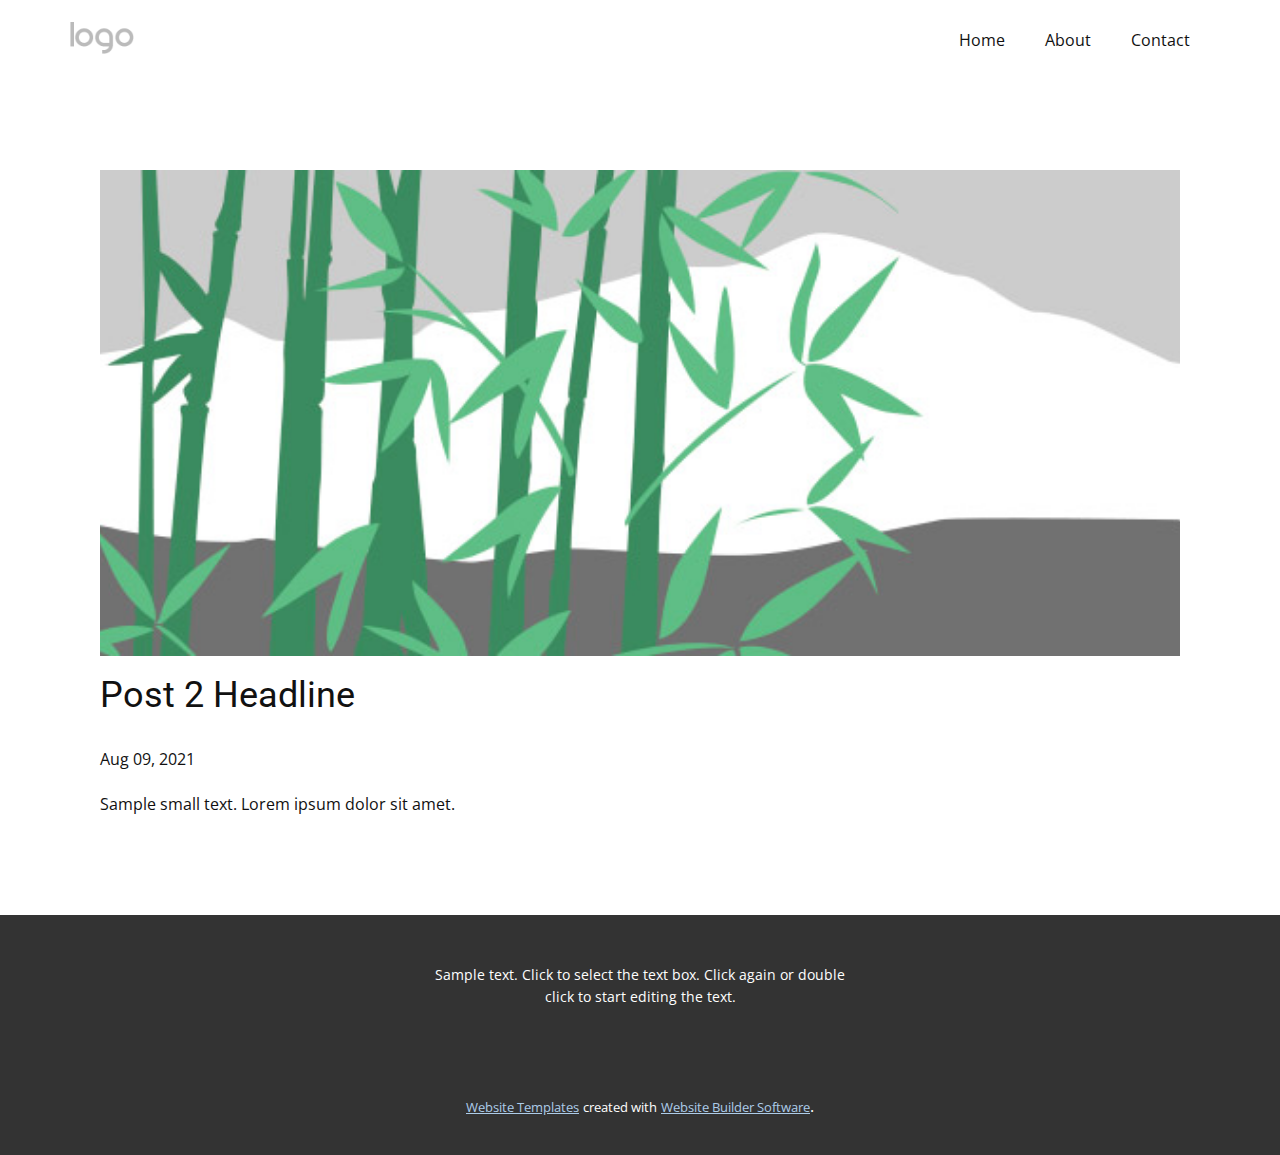
<file: blog/post-1.html>
<!doctype html>
<html style="font-size: 16px;"><head>
    <meta name="viewport" content="width=device-width, initial-scale=1.0">
    <meta charset="utf-8">
    <meta name="keywords" content="Post 1 Headline">
    <meta name="description" content="">
    <meta name="page_type" content="np-template-header-footer-from-plugin">
    <title>Post 2 Headline</title>
    <link rel="stylesheet" href="../nicepage.css" media="screen">
<link rel="stylesheet" href="../Post-Template.css" media="screen">
    <script class="u-script" type="text/javascript" src="../jquery.js" defer=""></script>
    <script class="u-script" type="text/javascript" src="../nicepage.js" defer=""></script>
    <meta name="generator" content="Nicepage 3.22.0, nicepage.com">
    <link id="u-theme-google-font" rel="stylesheet" href="https://fonts.googleapis.com/css?family=Roboto:100,100i,300,300i,400,400i,500,500i,700,700i,900,900i|Open+Sans:300,300i,400,400i,600,600i,700,700i,800,800i">
    
    
    <script type="application/ld+json">{
		"@context": "http://schema.org",
		"@type": "Organization",
		"name": "",
		"logo": "images/default-logo.png"
}</script>
    <meta name="theme-color" content="#478ac9">
  </head>
  <body class="u-body"><header class="u-clearfix u-header u-header" id="sec-a823"><div class="u-clearfix u-sheet u-valign-middle u-sheet-1">
        <a href="https://nicepage.com" class="u-image u-logo u-image-1">
          <img src="../images/default-logo.png" class="u-logo-image u-logo-image-1">
        </a>
        <nav class="u-menu u-menu-dropdown u-offcanvas u-menu-1">
          <div class="menu-collapse" style="font-size: 1rem; letter-spacing: 0px;">
            <a class="u-button-style u-custom-left-right-menu-spacing u-custom-padding-bottom u-custom-top-bottom-menu-spacing u-nav-link u-text-active-palette-1-base u-text-hover-palette-2-base" href="#">
              <svg><use xmlns:xlink="http://www.w3.org/1999/xlink" xlink:href="#menu-hamburger"></use></svg>
              <svg version="1.1" xmlns="http://www.w3.org/2000/svg" xmlns:xlink="http://www.w3.org/1999/xlink"><defs><symbol id="menu-hamburger" viewBox="0 0 16 16" style="width: 16px; height: 16px;"><rect y="1" width="16" height="2"></rect><rect y="7" width="16" height="2"></rect><rect y="13" width="16" height="2"></rect>
</symbol>
</defs></svg>
            </a>
          </div>
          <div class="u-nav-container">
            <ul class="u-nav u-unstyled u-nav-1"><li class="u-nav-item"><a class="u-button-style u-nav-link u-text-active-palette-1-base u-text-hover-palette-2-base" href="../Home.html" style="padding: 10px 20px;">Home</a>
</li><li class="u-nav-item"><a class="u-button-style u-nav-link u-text-active-palette-1-base u-text-hover-palette-2-base" href="../About.html" style="padding: 10px 20px;">About</a>
</li><li class="u-nav-item"><a class="u-button-style u-nav-link u-text-active-palette-1-base u-text-hover-palette-2-base" href="../Contact.html" style="padding: 10px 20px;">Contact</a>
</li></ul>
          </div>
          <div class="u-nav-container-collapse">
            <div class="u-black u-container-style u-inner-container-layout u-opacity u-opacity-95 u-sidenav">
              <div class="u-sidenav-overflow">
                <div class="u-menu-close"></div>
                <ul class="u-align-center u-nav u-popupmenu-items u-unstyled u-nav-2"><li class="u-nav-item"><a class="u-button-style u-nav-link" href="../Home.html">Home</a>
</li><li class="u-nav-item"><a class="u-button-style u-nav-link" href="../About.html">About</a>
</li><li class="u-nav-item"><a class="u-button-style u-nav-link" href="../Contact.html">Contact</a>
</li></ul>
              </div>
            </div>
            <div class="u-black u-menu-overlay u-opacity u-opacity-70"></div>
          </div>
        </nav>
      </div></header>
    <section class="u-align-center u-clearfix u-section-1" id="sec-e498">
      <div class="u-clearfix u-sheet u-valign-middle-md u-valign-middle-sm u-valign-middle-xs u-sheet-1"><!--post_details--><!--post_details_options_json--><!--{"source":""}--><!--/post_details_options_json--><!--blog_post-->
        <div class="u-container-style u-expanded-width u-post-details u-post-details-1">
          <div class="u-container-layout u-valign-middle u-container-layout-1"><!--blog_post_image-->
            <img alt="" class="u-blog-control u-expanded-width u-image u-image-default u-image-1" src="[data-uri]"><!--/blog_post_image--><!--blog_post_header-->
            <h2 class="u-blog-control u-text u-text-1">Post 2 Headline</h2><!--/blog_post_header--><!--blog_post_metadata-->
            <div class="u-blog-control u-metadata u-metadata-1"><!--blog_post_metadata_date-->
              <span class="u-meta-date u-meta-icon">Aug 09, 2021</span><!--/blog_post_metadata_date--><!--blog_post_metadata_category-->
              <!--/blog_post_metadata_category--><!--blog_post_metadata_comments-->
              <!--/blog_post_metadata_comments-->
            </div><!--/blog_post_metadata--><!--blog_post_content-->
            <div class="u-align-justify u-blog-control u-post-content u-text u-text-2 fr-view">
  Sample small text. Lorem ipsum dolor sit amet.
  </div><!--/blog_post_content-->
          </div>
        </div><!--/blog_post--><!--/post_details-->
      </div>
    </section>
    
    
    <footer class="u-align-center u-clearfix u-footer u-grey-80 u-footer" id="sec-0a78"><div class="u-clearfix u-sheet u-sheet-1">
        <p class="u-small-text u-text u-text-variant u-text-1">Sample text. Click to select the text box. Click again or double click to start editing the text.</p>
      </div></footer>
    <section class="u-backlink u-clearfix u-grey-80">
      <a class="u-link" href="https://nicepage.com/website-templates" target="_blank">
        <span>Website Templates</span>
      </a>
      <p class="u-text">
        <span>created with</span>
      </p>
      <a class="u-link" href="https://nicepage.com/" target="_blank">
        <span>Website Builder Software</span>
      </a>. 
    </section>
  
</body></html>
</file>
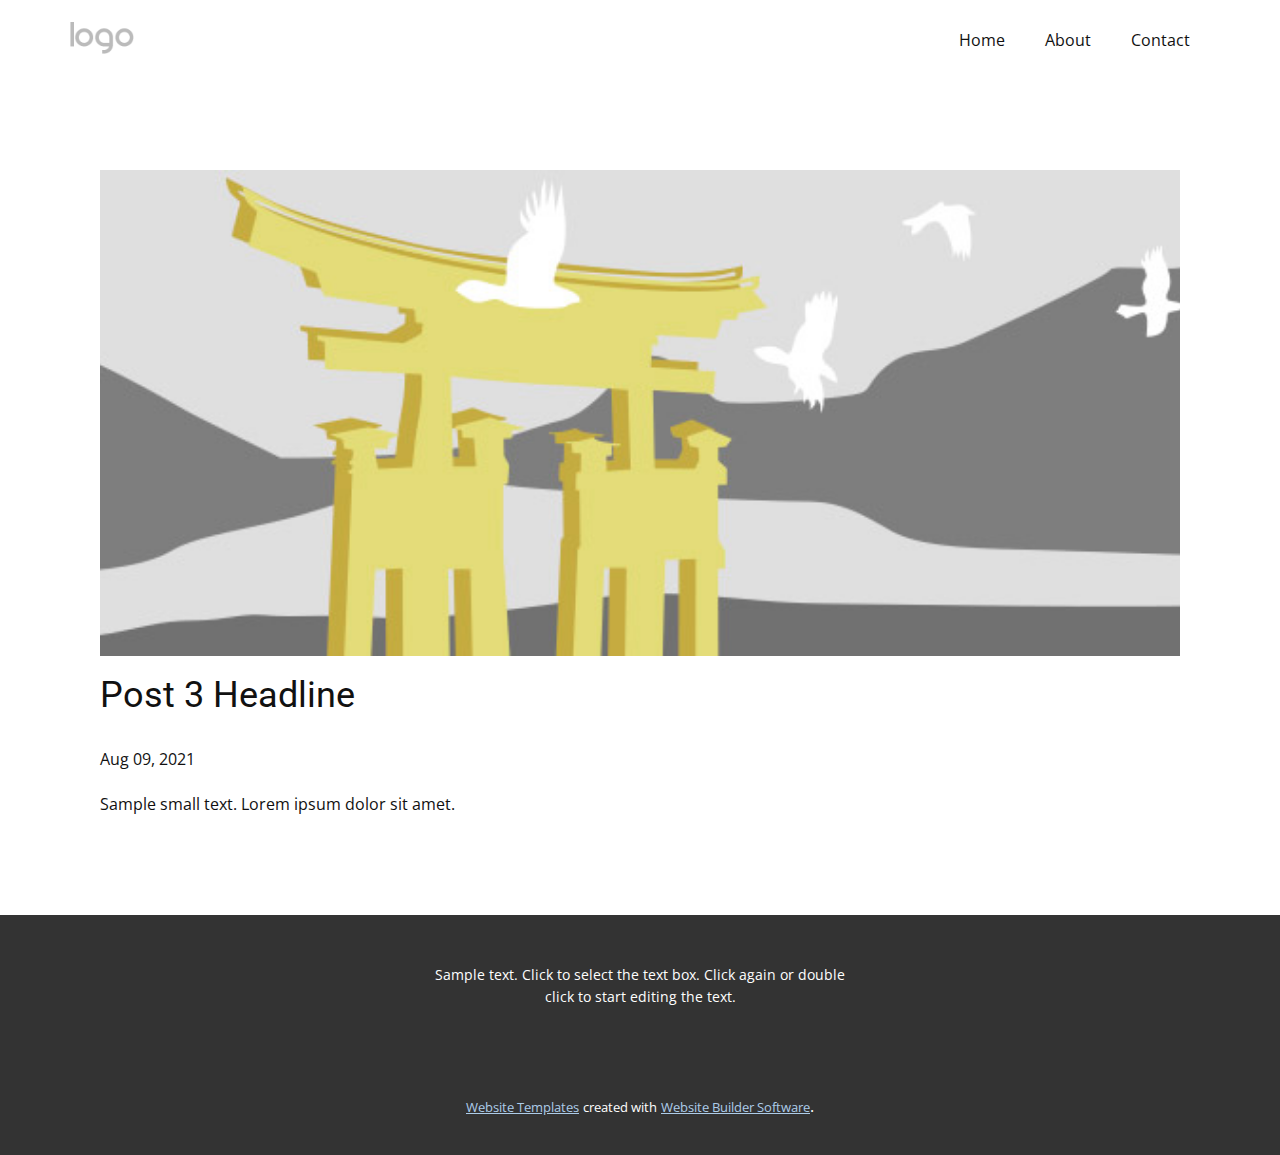
<file: blog/post-2.html>
<!doctype html>
<html style="font-size: 16px;"><head>
    <meta name="viewport" content="width=device-width, initial-scale=1.0">
    <meta charset="utf-8">
    <meta name="keywords" content="Post 1 Headline">
    <meta name="description" content="">
    <meta name="page_type" content="np-template-header-footer-from-plugin">
    <title>Post 3 Headline</title>
    <link rel="stylesheet" href="../nicepage.css" media="screen">
<link rel="stylesheet" href="../Post-Template.css" media="screen">
    <script class="u-script" type="text/javascript" src="../jquery.js" defer=""></script>
    <script class="u-script" type="text/javascript" src="../nicepage.js" defer=""></script>
    <meta name="generator" content="Nicepage 3.22.0, nicepage.com">
    <link id="u-theme-google-font" rel="stylesheet" href="https://fonts.googleapis.com/css?family=Roboto:100,100i,300,300i,400,400i,500,500i,700,700i,900,900i|Open+Sans:300,300i,400,400i,600,600i,700,700i,800,800i">
    
    
    <script type="application/ld+json">{
		"@context": "http://schema.org",
		"@type": "Organization",
		"name": "",
		"logo": "images/default-logo.png"
}</script>
    <meta name="theme-color" content="#478ac9">
  </head>
  <body class="u-body"><header class="u-clearfix u-header u-header" id="sec-a823"><div class="u-clearfix u-sheet u-valign-middle u-sheet-1">
        <a href="https://nicepage.com" class="u-image u-logo u-image-1">
          <img src="../images/default-logo.png" class="u-logo-image u-logo-image-1">
        </a>
        <nav class="u-menu u-menu-dropdown u-offcanvas u-menu-1">
          <div class="menu-collapse" style="font-size: 1rem; letter-spacing: 0px;">
            <a class="u-button-style u-custom-left-right-menu-spacing u-custom-padding-bottom u-custom-top-bottom-menu-spacing u-nav-link u-text-active-palette-1-base u-text-hover-palette-2-base" href="#">
              <svg><use xmlns:xlink="http://www.w3.org/1999/xlink" xlink:href="#menu-hamburger"></use></svg>
              <svg version="1.1" xmlns="http://www.w3.org/2000/svg" xmlns:xlink="http://www.w3.org/1999/xlink"><defs><symbol id="menu-hamburger" viewBox="0 0 16 16" style="width: 16px; height: 16px;"><rect y="1" width="16" height="2"></rect><rect y="7" width="16" height="2"></rect><rect y="13" width="16" height="2"></rect>
</symbol>
</defs></svg>
            </a>
          </div>
          <div class="u-nav-container">
            <ul class="u-nav u-unstyled u-nav-1"><li class="u-nav-item"><a class="u-button-style u-nav-link u-text-active-palette-1-base u-text-hover-palette-2-base" href="../Home.html" style="padding: 10px 20px;">Home</a>
</li><li class="u-nav-item"><a class="u-button-style u-nav-link u-text-active-palette-1-base u-text-hover-palette-2-base" href="../About.html" style="padding: 10px 20px;">About</a>
</li><li class="u-nav-item"><a class="u-button-style u-nav-link u-text-active-palette-1-base u-text-hover-palette-2-base" href="../Contact.html" style="padding: 10px 20px;">Contact</a>
</li></ul>
          </div>
          <div class="u-nav-container-collapse">
            <div class="u-black u-container-style u-inner-container-layout u-opacity u-opacity-95 u-sidenav">
              <div class="u-sidenav-overflow">
                <div class="u-menu-close"></div>
                <ul class="u-align-center u-nav u-popupmenu-items u-unstyled u-nav-2"><li class="u-nav-item"><a class="u-button-style u-nav-link" href="../Home.html">Home</a>
</li><li class="u-nav-item"><a class="u-button-style u-nav-link" href="../About.html">About</a>
</li><li class="u-nav-item"><a class="u-button-style u-nav-link" href="../Contact.html">Contact</a>
</li></ul>
              </div>
            </div>
            <div class="u-black u-menu-overlay u-opacity u-opacity-70"></div>
          </div>
        </nav>
      </div></header>
    <section class="u-align-center u-clearfix u-section-1" id="sec-e498">
      <div class="u-clearfix u-sheet u-valign-middle-md u-valign-middle-sm u-valign-middle-xs u-sheet-1"><!--post_details--><!--post_details_options_json--><!--{"source":""}--><!--/post_details_options_json--><!--blog_post-->
        <div class="u-container-style u-expanded-width u-post-details u-post-details-1">
          <div class="u-container-layout u-valign-middle u-container-layout-1"><!--blog_post_image-->
            <img alt="" class="u-blog-control u-expanded-width u-image u-image-default u-image-1" src="[data-uri]"><!--/blog_post_image--><!--blog_post_header-->
            <h2 class="u-blog-control u-text u-text-1">Post 3 Headline</h2><!--/blog_post_header--><!--blog_post_metadata-->
            <div class="u-blog-control u-metadata u-metadata-1"><!--blog_post_metadata_date-->
              <span class="u-meta-date u-meta-icon">Aug 09, 2021</span><!--/blog_post_metadata_date--><!--blog_post_metadata_category-->
              <!--/blog_post_metadata_category--><!--blog_post_metadata_comments-->
              <!--/blog_post_metadata_comments-->
            </div><!--/blog_post_metadata--><!--blog_post_content-->
            <div class="u-align-justify u-blog-control u-post-content u-text u-text-2 fr-view">
  Sample small text. Lorem ipsum dolor sit amet.
  </div><!--/blog_post_content-->
          </div>
        </div><!--/blog_post--><!--/post_details-->
      </div>
    </section>
    
    
    <footer class="u-align-center u-clearfix u-footer u-grey-80 u-footer" id="sec-0a78"><div class="u-clearfix u-sheet u-sheet-1">
        <p class="u-small-text u-text u-text-variant u-text-1">Sample text. Click to select the text box. Click again or double click to start editing the text.</p>
      </div></footer>
    <section class="u-backlink u-clearfix u-grey-80">
      <a class="u-link" href="https://nicepage.com/website-templates" target="_blank">
        <span>Website Templates</span>
      </a>
      <p class="u-text">
        <span>created with</span>
      </p>
      <a class="u-link" href="https://nicepage.com/" target="_blank">
        <span>Website Builder Software</span>
      </a>. 
    </section>
  
</body></html>
</file>
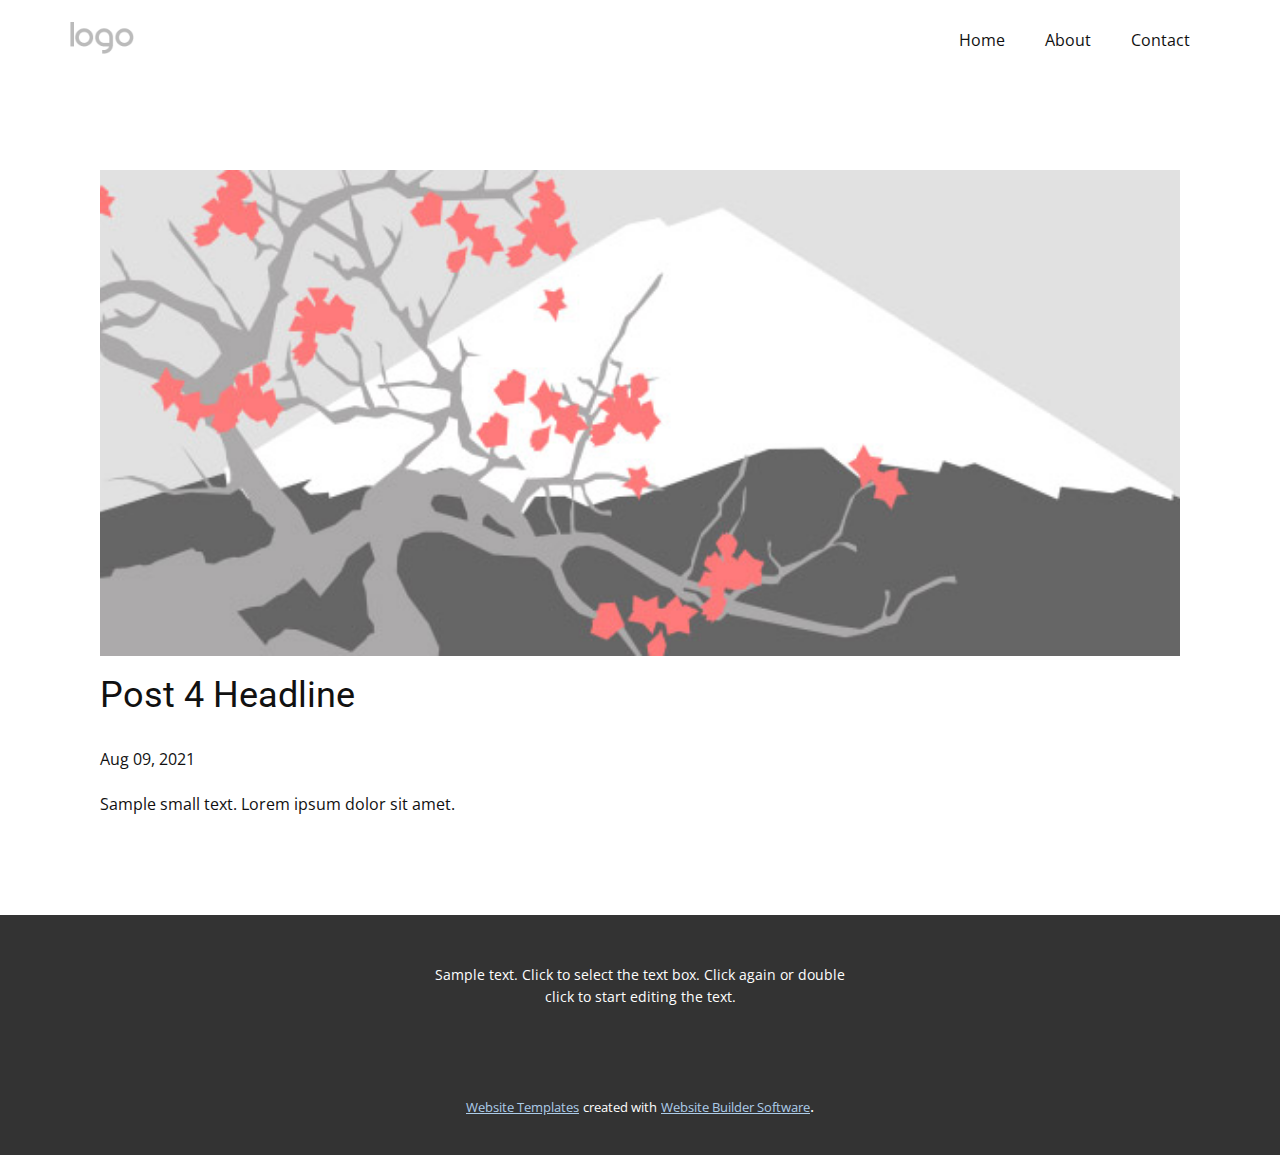
<file: blog/post-3.html>
<!doctype html>
<html style="font-size: 16px;"><head>
    <meta name="viewport" content="width=device-width, initial-scale=1.0">
    <meta charset="utf-8">
    <meta name="keywords" content="Post 1 Headline">
    <meta name="description" content="">
    <meta name="page_type" content="np-template-header-footer-from-plugin">
    <title>Post 4 Headline</title>
    <link rel="stylesheet" href="../nicepage.css" media="screen">
<link rel="stylesheet" href="../Post-Template.css" media="screen">
    <script class="u-script" type="text/javascript" src="../jquery.js" defer=""></script>
    <script class="u-script" type="text/javascript" src="../nicepage.js" defer=""></script>
    <meta name="generator" content="Nicepage 3.22.0, nicepage.com">
    <link id="u-theme-google-font" rel="stylesheet" href="https://fonts.googleapis.com/css?family=Roboto:100,100i,300,300i,400,400i,500,500i,700,700i,900,900i|Open+Sans:300,300i,400,400i,600,600i,700,700i,800,800i">
    
    
    <script type="application/ld+json">{
		"@context": "http://schema.org",
		"@type": "Organization",
		"name": "",
		"logo": "images/default-logo.png"
}</script>
    <meta name="theme-color" content="#478ac9">
  </head>
  <body class="u-body"><header class="u-clearfix u-header u-header" id="sec-a823"><div class="u-clearfix u-sheet u-valign-middle u-sheet-1">
        <a href="https://nicepage.com" class="u-image u-logo u-image-1">
          <img src="../images/default-logo.png" class="u-logo-image u-logo-image-1">
        </a>
        <nav class="u-menu u-menu-dropdown u-offcanvas u-menu-1">
          <div class="menu-collapse" style="font-size: 1rem; letter-spacing: 0px;">
            <a class="u-button-style u-custom-left-right-menu-spacing u-custom-padding-bottom u-custom-top-bottom-menu-spacing u-nav-link u-text-active-palette-1-base u-text-hover-palette-2-base" href="#">
              <svg><use xmlns:xlink="http://www.w3.org/1999/xlink" xlink:href="#menu-hamburger"></use></svg>
              <svg version="1.1" xmlns="http://www.w3.org/2000/svg" xmlns:xlink="http://www.w3.org/1999/xlink"><defs><symbol id="menu-hamburger" viewBox="0 0 16 16" style="width: 16px; height: 16px;"><rect y="1" width="16" height="2"></rect><rect y="7" width="16" height="2"></rect><rect y="13" width="16" height="2"></rect>
</symbol>
</defs></svg>
            </a>
          </div>
          <div class="u-nav-container">
            <ul class="u-nav u-unstyled u-nav-1"><li class="u-nav-item"><a class="u-button-style u-nav-link u-text-active-palette-1-base u-text-hover-palette-2-base" href="../Home.html" style="padding: 10px 20px;">Home</a>
</li><li class="u-nav-item"><a class="u-button-style u-nav-link u-text-active-palette-1-base u-text-hover-palette-2-base" href="../About.html" style="padding: 10px 20px;">About</a>
</li><li class="u-nav-item"><a class="u-button-style u-nav-link u-text-active-palette-1-base u-text-hover-palette-2-base" href="../Contact.html" style="padding: 10px 20px;">Contact</a>
</li></ul>
          </div>
          <div class="u-nav-container-collapse">
            <div class="u-black u-container-style u-inner-container-layout u-opacity u-opacity-95 u-sidenav">
              <div class="u-sidenav-overflow">
                <div class="u-menu-close"></div>
                <ul class="u-align-center u-nav u-popupmenu-items u-unstyled u-nav-2"><li class="u-nav-item"><a class="u-button-style u-nav-link" href="../Home.html">Home</a>
</li><li class="u-nav-item"><a class="u-button-style u-nav-link" href="../About.html">About</a>
</li><li class="u-nav-item"><a class="u-button-style u-nav-link" href="../Contact.html">Contact</a>
</li></ul>
              </div>
            </div>
            <div class="u-black u-menu-overlay u-opacity u-opacity-70"></div>
          </div>
        </nav>
      </div></header>
    <section class="u-align-center u-clearfix u-section-1" id="sec-e498">
      <div class="u-clearfix u-sheet u-valign-middle-md u-valign-middle-sm u-valign-middle-xs u-sheet-1"><!--post_details--><!--post_details_options_json--><!--{"source":""}--><!--/post_details_options_json--><!--blog_post-->
        <div class="u-container-style u-expanded-width u-post-details u-post-details-1">
          <div class="u-container-layout u-valign-middle u-container-layout-1"><!--blog_post_image-->
            <img alt="" class="u-blog-control u-expanded-width u-image u-image-default u-image-1" src="[data-uri]"><!--/blog_post_image--><!--blog_post_header-->
            <h2 class="u-blog-control u-text u-text-1">Post 4 Headline</h2><!--/blog_post_header--><!--blog_post_metadata-->
            <div class="u-blog-control u-metadata u-metadata-1"><!--blog_post_metadata_date-->
              <span class="u-meta-date u-meta-icon">Aug 09, 2021</span><!--/blog_post_metadata_date--><!--blog_post_metadata_category-->
              <!--/blog_post_metadata_category--><!--blog_post_metadata_comments-->
              <!--/blog_post_metadata_comments-->
            </div><!--/blog_post_metadata--><!--blog_post_content-->
            <div class="u-align-justify u-blog-control u-post-content u-text u-text-2 fr-view">
  Sample small text. Lorem ipsum dolor sit amet.
  </div><!--/blog_post_content-->
          </div>
        </div><!--/blog_post--><!--/post_details-->
      </div>
    </section>
    
    
    <footer class="u-align-center u-clearfix u-footer u-grey-80 u-footer" id="sec-0a78"><div class="u-clearfix u-sheet u-sheet-1">
        <p class="u-small-text u-text u-text-variant u-text-1">Sample text. Click to select the text box. Click again or double click to start editing the text.</p>
      </div></footer>
    <section class="u-backlink u-clearfix u-grey-80">
      <a class="u-link" href="https://nicepage.com/website-templates" target="_blank">
        <span>Website Templates</span>
      </a>
      <p class="u-text">
        <span>created with</span>
      </p>
      <a class="u-link" href="https://nicepage.com/" target="_blank">
        <span>Website Builder Software</span>
      </a>. 
    </section>
  
</body></html>
</file>
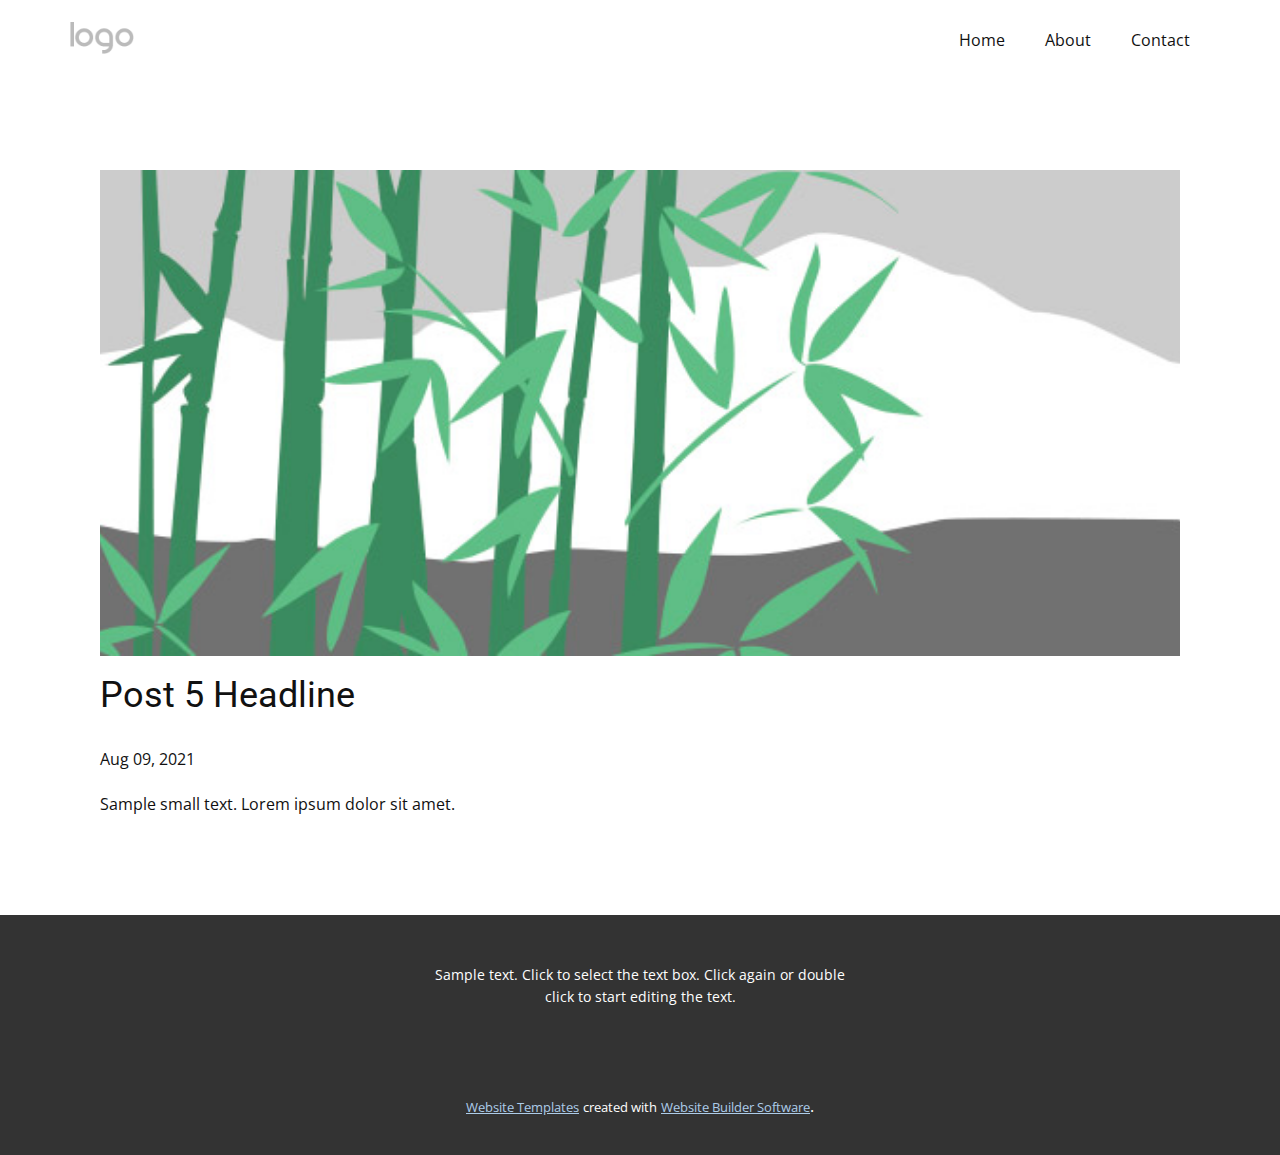
<file: blog/post-4.html>
<!doctype html>
<html style="font-size: 16px;"><head>
    <meta name="viewport" content="width=device-width, initial-scale=1.0">
    <meta charset="utf-8">
    <meta name="keywords" content="Post 1 Headline">
    <meta name="description" content="">
    <meta name="page_type" content="np-template-header-footer-from-plugin">
    <title>Post 5 Headline</title>
    <link rel="stylesheet" href="../nicepage.css" media="screen">
<link rel="stylesheet" href="../Post-Template.css" media="screen">
    <script class="u-script" type="text/javascript" src="../jquery.js" defer=""></script>
    <script class="u-script" type="text/javascript" src="../nicepage.js" defer=""></script>
    <meta name="generator" content="Nicepage 3.22.0, nicepage.com">
    <link id="u-theme-google-font" rel="stylesheet" href="https://fonts.googleapis.com/css?family=Roboto:100,100i,300,300i,400,400i,500,500i,700,700i,900,900i|Open+Sans:300,300i,400,400i,600,600i,700,700i,800,800i">
    
    
    <script type="application/ld+json">{
		"@context": "http://schema.org",
		"@type": "Organization",
		"name": "",
		"logo": "images/default-logo.png"
}</script>
    <meta name="theme-color" content="#478ac9">
  </head>
  <body class="u-body"><header class="u-clearfix u-header u-header" id="sec-a823"><div class="u-clearfix u-sheet u-valign-middle u-sheet-1">
        <a href="https://nicepage.com" class="u-image u-logo u-image-1">
          <img src="../images/default-logo.png" class="u-logo-image u-logo-image-1">
        </a>
        <nav class="u-menu u-menu-dropdown u-offcanvas u-menu-1">
          <div class="menu-collapse" style="font-size: 1rem; letter-spacing: 0px;">
            <a class="u-button-style u-custom-left-right-menu-spacing u-custom-padding-bottom u-custom-top-bottom-menu-spacing u-nav-link u-text-active-palette-1-base u-text-hover-palette-2-base" href="#">
              <svg><use xmlns:xlink="http://www.w3.org/1999/xlink" xlink:href="#menu-hamburger"></use></svg>
              <svg version="1.1" xmlns="http://www.w3.org/2000/svg" xmlns:xlink="http://www.w3.org/1999/xlink"><defs><symbol id="menu-hamburger" viewBox="0 0 16 16" style="width: 16px; height: 16px;"><rect y="1" width="16" height="2"></rect><rect y="7" width="16" height="2"></rect><rect y="13" width="16" height="2"></rect>
</symbol>
</defs></svg>
            </a>
          </div>
          <div class="u-nav-container">
            <ul class="u-nav u-unstyled u-nav-1"><li class="u-nav-item"><a class="u-button-style u-nav-link u-text-active-palette-1-base u-text-hover-palette-2-base" href="../Home.html" style="padding: 10px 20px;">Home</a>
</li><li class="u-nav-item"><a class="u-button-style u-nav-link u-text-active-palette-1-base u-text-hover-palette-2-base" href="../About.html" style="padding: 10px 20px;">About</a>
</li><li class="u-nav-item"><a class="u-button-style u-nav-link u-text-active-palette-1-base u-text-hover-palette-2-base" href="../Contact.html" style="padding: 10px 20px;">Contact</a>
</li></ul>
          </div>
          <div class="u-nav-container-collapse">
            <div class="u-black u-container-style u-inner-container-layout u-opacity u-opacity-95 u-sidenav">
              <div class="u-sidenav-overflow">
                <div class="u-menu-close"></div>
                <ul class="u-align-center u-nav u-popupmenu-items u-unstyled u-nav-2"><li class="u-nav-item"><a class="u-button-style u-nav-link" href="../Home.html">Home</a>
</li><li class="u-nav-item"><a class="u-button-style u-nav-link" href="../About.html">About</a>
</li><li class="u-nav-item"><a class="u-button-style u-nav-link" href="../Contact.html">Contact</a>
</li></ul>
              </div>
            </div>
            <div class="u-black u-menu-overlay u-opacity u-opacity-70"></div>
          </div>
        </nav>
      </div></header>
    <section class="u-align-center u-clearfix u-section-1" id="sec-e498">
      <div class="u-clearfix u-sheet u-valign-middle-md u-valign-middle-sm u-valign-middle-xs u-sheet-1"><!--post_details--><!--post_details_options_json--><!--{"source":""}--><!--/post_details_options_json--><!--blog_post-->
        <div class="u-container-style u-expanded-width u-post-details u-post-details-1">
          <div class="u-container-layout u-valign-middle u-container-layout-1"><!--blog_post_image-->
            <img alt="" class="u-blog-control u-expanded-width u-image u-image-default u-image-1" src="[data-uri]"><!--/blog_post_image--><!--blog_post_header-->
            <h2 class="u-blog-control u-text u-text-1">Post 5 Headline</h2><!--/blog_post_header--><!--blog_post_metadata-->
            <div class="u-blog-control u-metadata u-metadata-1"><!--blog_post_metadata_date-->
              <span class="u-meta-date u-meta-icon">Aug 09, 2021</span><!--/blog_post_metadata_date--><!--blog_post_metadata_category-->
              <!--/blog_post_metadata_category--><!--blog_post_metadata_comments-->
              <!--/blog_post_metadata_comments-->
            </div><!--/blog_post_metadata--><!--blog_post_content-->
            <div class="u-align-justify u-blog-control u-post-content u-text u-text-2 fr-view">
  Sample small text. Lorem ipsum dolor sit amet.
  </div><!--/blog_post_content-->
          </div>
        </div><!--/blog_post--><!--/post_details-->
      </div>
    </section>
    
    
    <footer class="u-align-center u-clearfix u-footer u-grey-80 u-footer" id="sec-0a78"><div class="u-clearfix u-sheet u-sheet-1">
        <p class="u-small-text u-text u-text-variant u-text-1">Sample text. Click to select the text box. Click again or double click to start editing the text.</p>
      </div></footer>
    <section class="u-backlink u-clearfix u-grey-80">
      <a class="u-link" href="https://nicepage.com/website-templates" target="_blank">
        <span>Website Templates</span>
      </a>
      <p class="u-text">
        <span>created with</span>
      </p>
      <a class="u-link" href="https://nicepage.com/" target="_blank">
        <span>Website Builder Software</span>
      </a>. 
    </section>
  
</body></html>
</file>
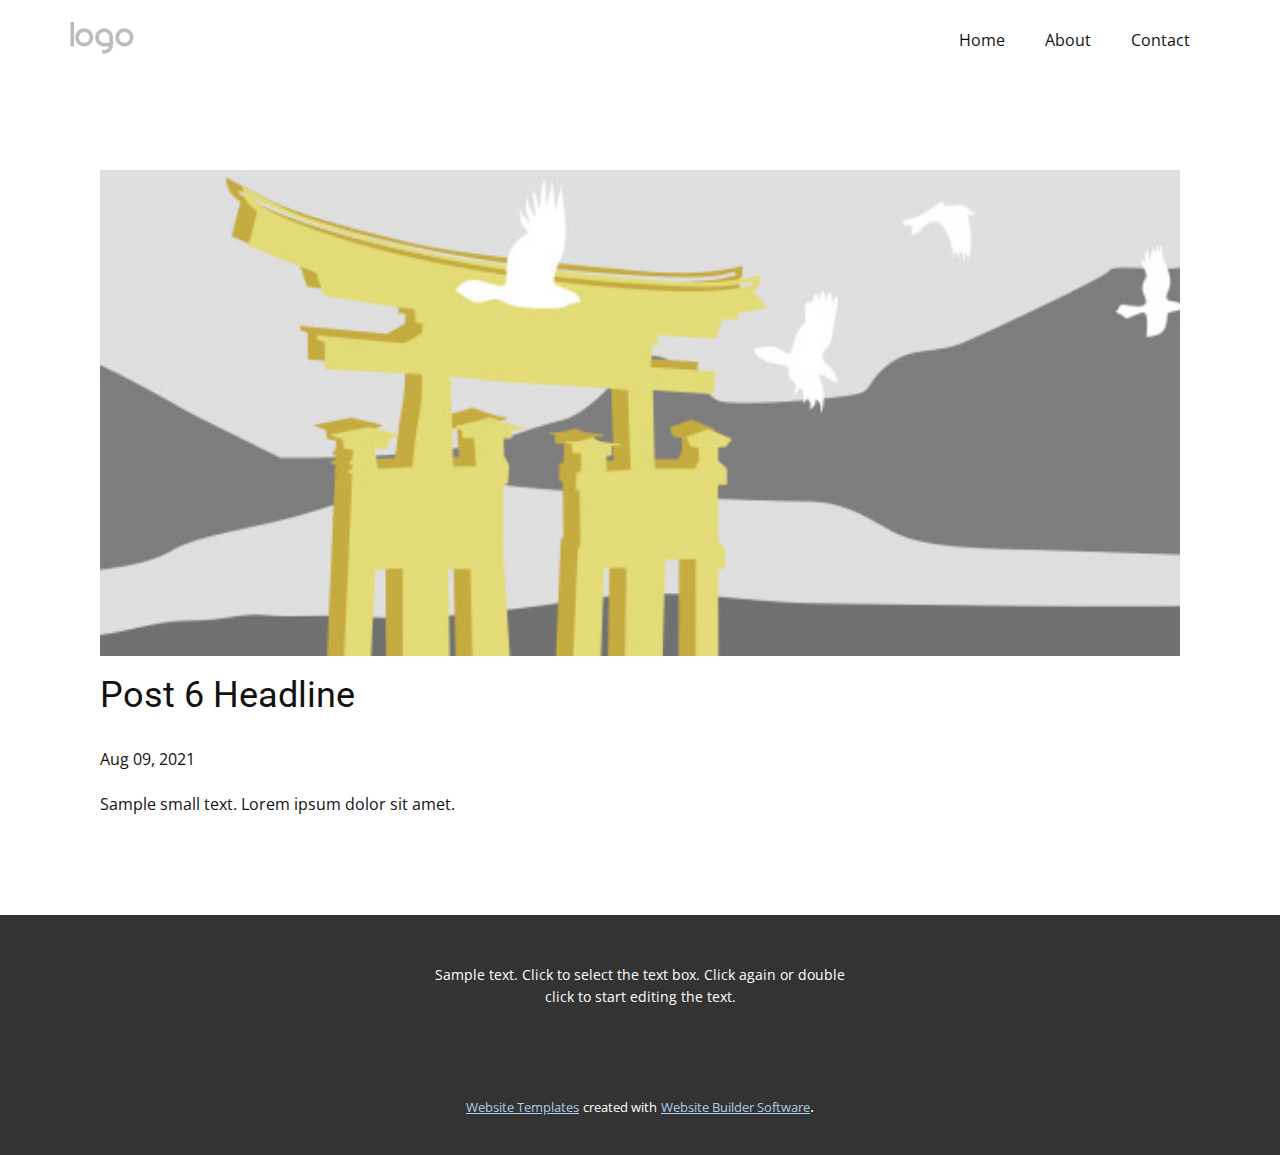
<file: blog/post-5.html>
<!doctype html>
<html style="font-size: 16px;"><head>
    <meta name="viewport" content="width=device-width, initial-scale=1.0">
    <meta charset="utf-8">
    <meta name="keywords" content="Post 1 Headline">
    <meta name="description" content="">
    <meta name="page_type" content="np-template-header-footer-from-plugin">
    <title>Post 6 Headline</title>
    <link rel="stylesheet" href="../nicepage.css" media="screen">
<link rel="stylesheet" href="../Post-Template.css" media="screen">
    <script class="u-script" type="text/javascript" src="../jquery.js" defer=""></script>
    <script class="u-script" type="text/javascript" src="../nicepage.js" defer=""></script>
    <meta name="generator" content="Nicepage 3.22.0, nicepage.com">
    <link id="u-theme-google-font" rel="stylesheet" href="https://fonts.googleapis.com/css?family=Roboto:100,100i,300,300i,400,400i,500,500i,700,700i,900,900i|Open+Sans:300,300i,400,400i,600,600i,700,700i,800,800i">
    
    
    <script type="application/ld+json">{
		"@context": "http://schema.org",
		"@type": "Organization",
		"name": "",
		"logo": "images/default-logo.png"
}</script>
    <meta name="theme-color" content="#478ac9">
  </head>
  <body class="u-body"><header class="u-clearfix u-header u-header" id="sec-a823"><div class="u-clearfix u-sheet u-valign-middle u-sheet-1">
        <a href="https://nicepage.com" class="u-image u-logo u-image-1">
          <img src="../images/default-logo.png" class="u-logo-image u-logo-image-1">
        </a>
        <nav class="u-menu u-menu-dropdown u-offcanvas u-menu-1">
          <div class="menu-collapse" style="font-size: 1rem; letter-spacing: 0px;">
            <a class="u-button-style u-custom-left-right-menu-spacing u-custom-padding-bottom u-custom-top-bottom-menu-spacing u-nav-link u-text-active-palette-1-base u-text-hover-palette-2-base" href="#">
              <svg><use xmlns:xlink="http://www.w3.org/1999/xlink" xlink:href="#menu-hamburger"></use></svg>
              <svg version="1.1" xmlns="http://www.w3.org/2000/svg" xmlns:xlink="http://www.w3.org/1999/xlink"><defs><symbol id="menu-hamburger" viewBox="0 0 16 16" style="width: 16px; height: 16px;"><rect y="1" width="16" height="2"></rect><rect y="7" width="16" height="2"></rect><rect y="13" width="16" height="2"></rect>
</symbol>
</defs></svg>
            </a>
          </div>
          <div class="u-nav-container">
            <ul class="u-nav u-unstyled u-nav-1"><li class="u-nav-item"><a class="u-button-style u-nav-link u-text-active-palette-1-base u-text-hover-palette-2-base" href="../Home.html" style="padding: 10px 20px;">Home</a>
</li><li class="u-nav-item"><a class="u-button-style u-nav-link u-text-active-palette-1-base u-text-hover-palette-2-base" href="../About.html" style="padding: 10px 20px;">About</a>
</li><li class="u-nav-item"><a class="u-button-style u-nav-link u-text-active-palette-1-base u-text-hover-palette-2-base" href="../Contact.html" style="padding: 10px 20px;">Contact</a>
</li></ul>
          </div>
          <div class="u-nav-container-collapse">
            <div class="u-black u-container-style u-inner-container-layout u-opacity u-opacity-95 u-sidenav">
              <div class="u-sidenav-overflow">
                <div class="u-menu-close"></div>
                <ul class="u-align-center u-nav u-popupmenu-items u-unstyled u-nav-2"><li class="u-nav-item"><a class="u-button-style u-nav-link" href="../Home.html">Home</a>
</li><li class="u-nav-item"><a class="u-button-style u-nav-link" href="../About.html">About</a>
</li><li class="u-nav-item"><a class="u-button-style u-nav-link" href="../Contact.html">Contact</a>
</li></ul>
              </div>
            </div>
            <div class="u-black u-menu-overlay u-opacity u-opacity-70"></div>
          </div>
        </nav>
      </div></header>
    <section class="u-align-center u-clearfix u-section-1" id="sec-e498">
      <div class="u-clearfix u-sheet u-valign-middle-md u-valign-middle-sm u-valign-middle-xs u-sheet-1"><!--post_details--><!--post_details_options_json--><!--{"source":""}--><!--/post_details_options_json--><!--blog_post-->
        <div class="u-container-style u-expanded-width u-post-details u-post-details-1">
          <div class="u-container-layout u-valign-middle u-container-layout-1"><!--blog_post_image-->
            <img alt="" class="u-blog-control u-expanded-width u-image u-image-default u-image-1" src="[data-uri]"><!--/blog_post_image--><!--blog_post_header-->
            <h2 class="u-blog-control u-text u-text-1">Post 6 Headline</h2><!--/blog_post_header--><!--blog_post_metadata-->
            <div class="u-blog-control u-metadata u-metadata-1"><!--blog_post_metadata_date-->
              <span class="u-meta-date u-meta-icon">Aug 09, 2021</span><!--/blog_post_metadata_date--><!--blog_post_metadata_category-->
              <!--/blog_post_metadata_category--><!--blog_post_metadata_comments-->
              <!--/blog_post_metadata_comments-->
            </div><!--/blog_post_metadata--><!--blog_post_content-->
            <div class="u-align-justify u-blog-control u-post-content u-text u-text-2 fr-view">
  Sample small text. Lorem ipsum dolor sit amet.
  </div><!--/blog_post_content-->
          </div>
        </div><!--/blog_post--><!--/post_details-->
      </div>
    </section>
    
    
    <footer class="u-align-center u-clearfix u-footer u-grey-80 u-footer" id="sec-0a78"><div class="u-clearfix u-sheet u-sheet-1">
        <p class="u-small-text u-text u-text-variant u-text-1">Sample text. Click to select the text box. Click again or double click to start editing the text.</p>
      </div></footer>
    <section class="u-backlink u-clearfix u-grey-80">
      <a class="u-link" href="https://nicepage.com/website-templates" target="_blank">
        <span>Website Templates</span>
      </a>
      <p class="u-text">
        <span>created with</span>
      </p>
      <a class="u-link" href="https://nicepage.com/" target="_blank">
        <span>Website Builder Software</span>
      </a>. 
    </section>
  
</body></html>
</file>
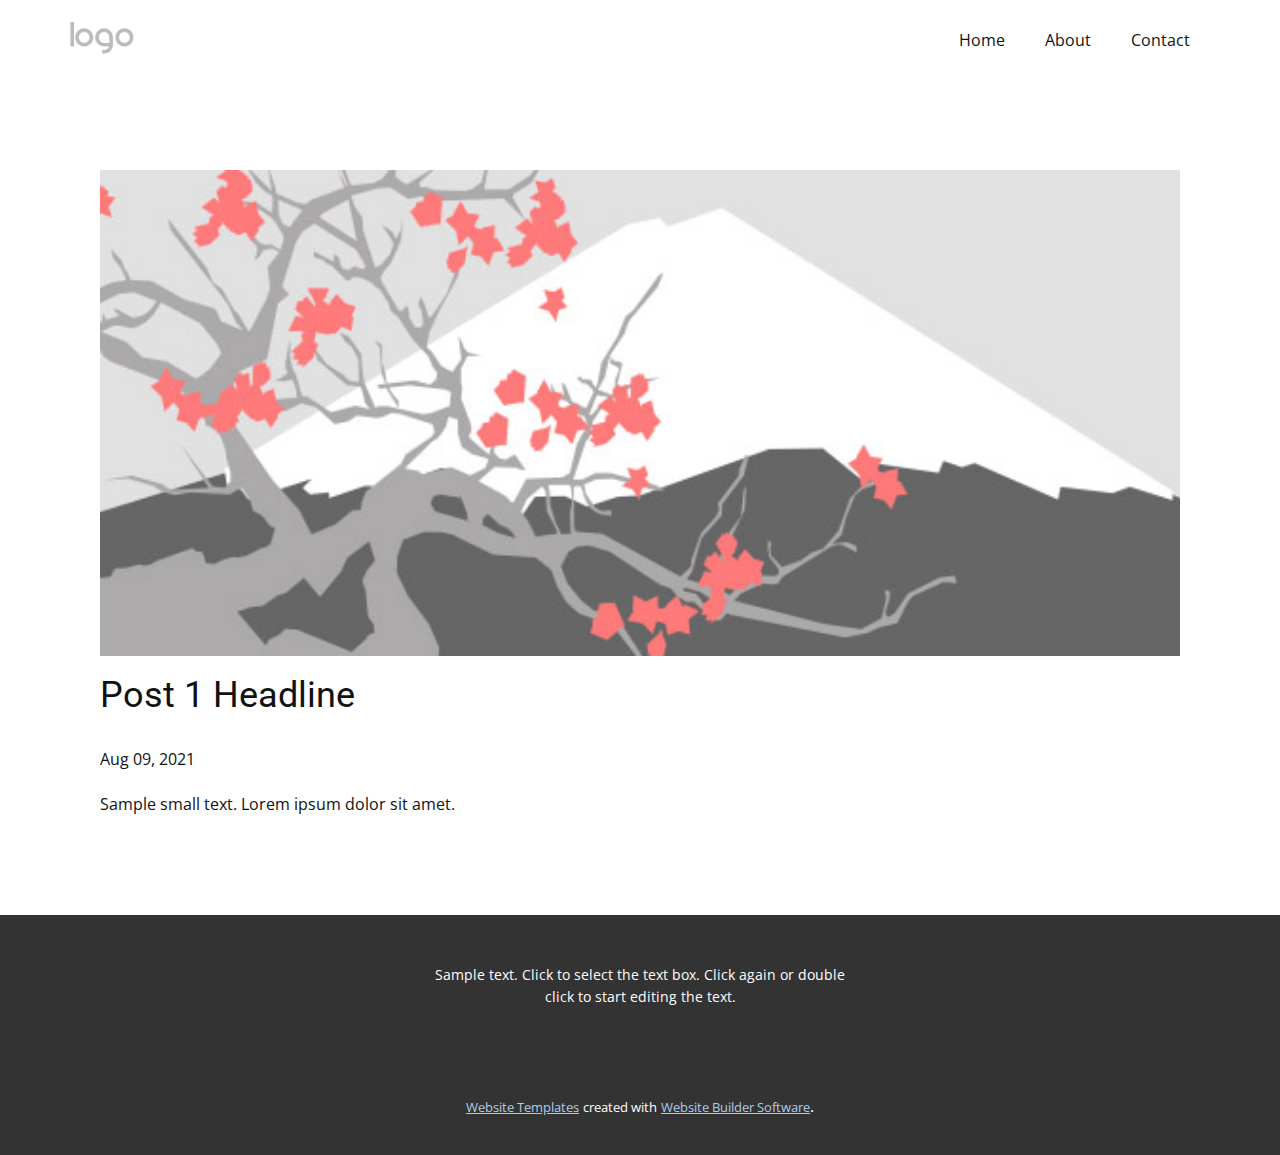
<file: blog/post.html>
<!doctype html>
<html style="font-size: 16px;"><head>
    <meta name="viewport" content="width=device-width, initial-scale=1.0">
    <meta charset="utf-8">
    <meta name="keywords" content="Post 1 Headline">
    <meta name="description" content="">
    <meta name="page_type" content="np-template-header-footer-from-plugin">
    <title>Post 1 Headline</title>
    <link rel="stylesheet" href="../nicepage.css" media="screen">
<link rel="stylesheet" href="../Post-Template.css" media="screen">
    <script class="u-script" type="text/javascript" src="../jquery.js" defer=""></script>
    <script class="u-script" type="text/javascript" src="../nicepage.js" defer=""></script>
    <meta name="generator" content="Nicepage 3.22.0, nicepage.com">
    <link id="u-theme-google-font" rel="stylesheet" href="https://fonts.googleapis.com/css?family=Roboto:100,100i,300,300i,400,400i,500,500i,700,700i,900,900i|Open+Sans:300,300i,400,400i,600,600i,700,700i,800,800i">
    
    
    <script type="application/ld+json">{
		"@context": "http://schema.org",
		"@type": "Organization",
		"name": "",
		"logo": "images/default-logo.png"
}</script>
    <meta name="theme-color" content="#478ac9">
  </head>
  <body class="u-body"><header class="u-clearfix u-header u-header" id="sec-a823"><div class="u-clearfix u-sheet u-valign-middle u-sheet-1">
        <a href="https://nicepage.com" class="u-image u-logo u-image-1">
          <img src="../images/default-logo.png" class="u-logo-image u-logo-image-1">
        </a>
        <nav class="u-menu u-menu-dropdown u-offcanvas u-menu-1">
          <div class="menu-collapse" style="font-size: 1rem; letter-spacing: 0px;">
            <a class="u-button-style u-custom-left-right-menu-spacing u-custom-padding-bottom u-custom-top-bottom-menu-spacing u-nav-link u-text-active-palette-1-base u-text-hover-palette-2-base" href="#">
              <svg><use xmlns:xlink="http://www.w3.org/1999/xlink" xlink:href="#menu-hamburger"></use></svg>
              <svg version="1.1" xmlns="http://www.w3.org/2000/svg" xmlns:xlink="http://www.w3.org/1999/xlink"><defs><symbol id="menu-hamburger" viewBox="0 0 16 16" style="width: 16px; height: 16px;"><rect y="1" width="16" height="2"></rect><rect y="7" width="16" height="2"></rect><rect y="13" width="16" height="2"></rect>
</symbol>
</defs></svg>
            </a>
          </div>
          <div class="u-nav-container">
            <ul class="u-nav u-unstyled u-nav-1"><li class="u-nav-item"><a class="u-button-style u-nav-link u-text-active-palette-1-base u-text-hover-palette-2-base" href="../Home.html" style="padding: 10px 20px;">Home</a>
</li><li class="u-nav-item"><a class="u-button-style u-nav-link u-text-active-palette-1-base u-text-hover-palette-2-base" href="../About.html" style="padding: 10px 20px;">About</a>
</li><li class="u-nav-item"><a class="u-button-style u-nav-link u-text-active-palette-1-base u-text-hover-palette-2-base" href="../Contact.html" style="padding: 10px 20px;">Contact</a>
</li></ul>
          </div>
          <div class="u-nav-container-collapse">
            <div class="u-black u-container-style u-inner-container-layout u-opacity u-opacity-95 u-sidenav">
              <div class="u-sidenav-overflow">
                <div class="u-menu-close"></div>
                <ul class="u-align-center u-nav u-popupmenu-items u-unstyled u-nav-2"><li class="u-nav-item"><a class="u-button-style u-nav-link" href="../Home.html">Home</a>
</li><li class="u-nav-item"><a class="u-button-style u-nav-link" href="../About.html">About</a>
</li><li class="u-nav-item"><a class="u-button-style u-nav-link" href="../Contact.html">Contact</a>
</li></ul>
              </div>
            </div>
            <div class="u-black u-menu-overlay u-opacity u-opacity-70"></div>
          </div>
        </nav>
      </div></header>
    <section class="u-align-center u-clearfix u-section-1" id="sec-e498">
      <div class="u-clearfix u-sheet u-valign-middle-md u-valign-middle-sm u-valign-middle-xs u-sheet-1"><!--post_details--><!--post_details_options_json--><!--{"source":""}--><!--/post_details_options_json--><!--blog_post-->
        <div class="u-container-style u-expanded-width u-post-details u-post-details-1">
          <div class="u-container-layout u-valign-middle u-container-layout-1"><!--blog_post_image-->
            <img alt="" class="u-blog-control u-expanded-width u-image u-image-default u-image-1" src="[data-uri]"><!--/blog_post_image--><!--blog_post_header-->
            <h2 class="u-blog-control u-text u-text-1">Post 1 Headline</h2><!--/blog_post_header--><!--blog_post_metadata-->
            <div class="u-blog-control u-metadata u-metadata-1"><!--blog_post_metadata_date-->
              <span class="u-meta-date u-meta-icon">Aug 09, 2021</span><!--/blog_post_metadata_date--><!--blog_post_metadata_category-->
              <!--/blog_post_metadata_category--><!--blog_post_metadata_comments-->
              <!--/blog_post_metadata_comments-->
            </div><!--/blog_post_metadata--><!--blog_post_content-->
            <div class="u-align-justify u-blog-control u-post-content u-text u-text-2 fr-view">
  Sample small text. Lorem ipsum dolor sit amet.
  </div><!--/blog_post_content-->
          </div>
        </div><!--/blog_post--><!--/post_details-->
      </div>
    </section>
    
    
    <footer class="u-align-center u-clearfix u-footer u-grey-80 u-footer" id="sec-0a78"><div class="u-clearfix u-sheet u-sheet-1">
        <p class="u-small-text u-text u-text-variant u-text-1">Sample text. Click to select the text box. Click again or double click to start editing the text.</p>
      </div></footer>
    <section class="u-backlink u-clearfix u-grey-80">
      <a class="u-link" href="https://nicepage.com/website-templates" target="_blank">
        <span>Website Templates</span>
      </a>
      <p class="u-text">
        <span>created with</span>
      </p>
      <a class="u-link" href="https://nicepage.com/" target="_blank">
        <span>Website Builder Software</span>
      </a>. 
    </section>
  
</body></html>
</file>
